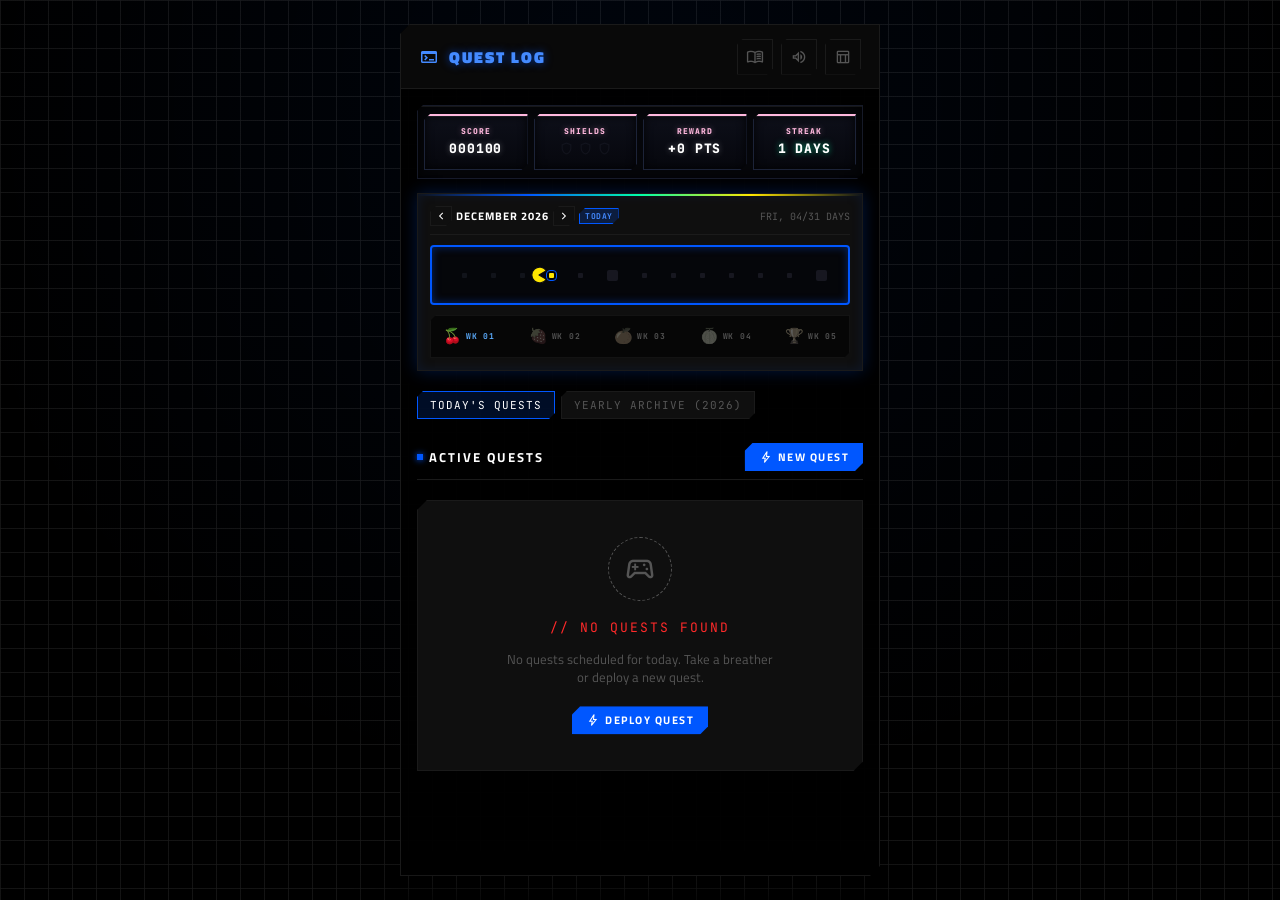
<file: index.html>
<!DOCTYPE html>
<html lang="en" class="dark">

<head>
  <meta charset="UTF-8">
  <meta name="viewport" content="width=device-width, initial-scale=1.0, maximum-scale=1.0, user-scalable=no">
  <title>Quest Log</title>
  <link rel="manifest" href="manifest.json">
  <meta name="theme-color" content="#00ffcc">
  <meta name="apple-mobile-web-app-capable" content="yes">
  <meta name="apple-mobile-web-app-status-bar-style" content="black-translucent">

  <!-- Preconnect & Fonts -->
  <link rel="preconnect" href="https://fonts.googleapis.com">
  <link rel="preconnect" href="https://fonts.gstatic.com" crossorigin>
  <link
    href="https://fonts.googleapis.com/css2?family=JetBrains+Mono:ital,wght@0,300;0,400;0,600;0,700;1,400&family=Titillium+Web:wght@300;400;600;700;900&display=swap"
    rel="stylesheet">
  <link href="https://fonts.googleapis.com/css2?family=Material+Symbols+Outlined:wght,FILL@100..700,0..1&display=swap"
    rel="stylesheet">

  <!-- Core Styles -->
  <link rel="stylesheet" href="styles.css">
</head>

<body>
  <!-- Main HUD Application Layout -->
  <div class="app-container">

    <!-- Center Mobile Cockpit Frame -->
    <main class="cockpit-frame" id="app-cockpit">

      <!-- Top HUD Header -->
      <header class="hud-header">
        <div class="hud-title-group">
          <span class="material-symbols-outlined"
            style="color: var(--color-primary-light); font-size: 20px;">terminal</span>
          <span class="hud-title">QUEST LOG</span>
        </div>
        <div class="hud-actions">
          <button class="hud-icon-btn" id="open-rules-btn" title="Tactical Rule Book & Scoring Manual"
            aria-label="Rule Book">
            <span class="material-symbols-outlined" style="font-size: 18px;">menu_book</span>
          </button>
          <button class="hud-icon-btn dev-toggle-btn" id="toggle-dev-sandbox-btn" title="Developer Testing Sandbox"
            aria-label="Dev Sandbox" style="display: none;">
            <span class="material-symbols-outlined" style="font-size: 18px;">bug_report</span>
          </button>
          <button class="hud-icon-btn" id="sound-toggle-btn" title="Toggle Sound FX" aria-label="Toggle Sound Effects">
            <span class="material-symbols-outlined" style="font-size: 18px;" id="sound-icon">volume_up</span>
          </button>
          <button class="hud-icon-btn" id="export-data-btn" title="Export Directives Data (.CSV)"
            aria-label="Export Data">
            <span class="material-symbols-outlined" style="font-size: 18px;">table_chart</span>
          </button>
        </div>
      </header>

      <!-- View 1: Home Dashboard (Pilot Status) -->
      <section class="view-panel active" id="view-dashboard">

        <!-- Streak Recovery Shield Suggestion Banner (Sleek, Compact Suggestion Pill) -->
        <div class="streak-shield-alert-banner" id="streak-shield-alert-banner" style="display: none;">
          <div class="shield-banner-left">
            <span class="shield-banner-title" id="shield-banner-title">STREAK IS AT RISK</span>
          </div>
          <div class="shield-banner-right">
            <button type="button" class="shield-recover-action-btn" id="use-shield-recover-btn">
              <span>USE SHIELD</span>
              <span class="material-symbols-outlined" style="font-size: 13px; font-variation-settings: 'FILL' 1;">shield</span>
            </button>
            <button type="button" class="shield-banner-close-btn" id="close-shield-alert-btn" aria-label="Dismiss suggestion">
              <span class="material-symbols-outlined">close</span>
            </button>
          </div>
        </div>

        <!-- Pac-Man Cyber Arcade HUD Section -->
        <div class="arcade-hud-container">

          <!-- Arcade Top Scoreboard (Score, Visual Shields, Reward, Streak) -->
          <div class="arcade-scoreboard">
            <div class="score-block score-metric-score">
              <span class="score-label">SCORE</span>
              <span class="score-val" id="arcade-score">000000</span>
            </div>
            <div class="score-block score-metric-shields" id="score-block-shields">
              <span class="score-label">SHIELDS</span>
              <div class="shields-slot-container" id="shields-slot-container"
                title="1UP Streak Shields - Protects consistency on missed days (Max 3)">
                <span class="shield-slot muted" id="shield-slot-1"><span
                    class="material-symbols-outlined">shield</span></span>
                <span class="shield-slot muted" id="shield-slot-2"><span
                    class="material-symbols-outlined">shield</span></span>
                <span class="shield-slot muted" id="shield-slot-3"><span
                    class="material-symbols-outlined">shield</span></span>
              </div>
            </div>
            <div class="score-block score-metric-reward">
              <span class="score-label">REWARD</span>
              <span class="score-val" id="arcade-consistency-bonus">+0 PTS</span>
            </div>
            <div class="score-block score-metric-streak">
              <span class="score-label">STREAK</span>
              <span class="score-val highlight" id="arcade-streak">0 DAYS</span>
            </div>
          </div>

          <!-- Pac-Man Monthly Maze Track Card -->
          <div class="pacman-maze-card">
            <!-- Maze Header with Month Navigation (< PREV, NEXT >, TODAY) -->
            <div class="maze-header">
              <div class="maze-nav-group">
                <button type="button" class="month-nav-btn" id="prev-month-btn" title="View Previous Month">
                  <span class="material-symbols-outlined">chevron_left</span>
                </button>
                <span class="maze-month-title" id="maze-month-name">CURRENT MONTH</span>
                <button type="button" class="month-nav-btn" id="next-month-btn" title="View Next Month">
                  <span class="material-symbols-outlined">chevron_right</span>
                </button>
                <button type="button" class="month-today-btn" id="today-month-btn"
                  title="Jump to Current Live Month">TODAY</button>
              </div>
              <div class="maze-stats" id="maze-stats-display">
                <span class="pellets-count" id="pellets-eaten-display">00/30 DAYS</span>
              </div>
            </div>

            <!-- Glowing Neon Maze Track -->
            <div class="maze-track-wrapper">
              <div class="maze-track-border">
                <div class="maze-track-inner" id="maze-track-inner">
                  <!-- Pac-Man Flat Arcade Sprite (No Glow) -->
                  <div class="pacman-chomper" id="pacman-chomper" style="left: 0%;">
                    <svg viewBox="0 0 32 32" class="pacman-svg">
                      <path d="M16 16 L29 8.5 A14 14 0 1 0 29 23.5 Z" fill="#FFE600" stroke="#090A10" stroke-width="2" stroke-linejoin="round"></path>
                    </svg>
                  </div>
                  <!-- Pellets Stream dynamically injected by app.js -->
                  <div class="maze-pellets-stream" id="maze-pellets-stream"></div>
                </div>
              </div>
            </div>

            <!-- Milestone Fruit Checkpoints Row (Dynamically populated by app.js) -->
            <div class="fruit-checkpoints-row" id="fruit-checkpoints-row">
              <!-- Dynamically rendered per month weeks by app.js -->
            </div>
          </div>

        </div>

        <!-- Filter Bar -->
        <div class="phase-filters" id="phase-filters-container">
          <button class="phase-tab active" data-filter="today" id="phase-tab-day">TODAY'S QUESTS</button>
          <button class="phase-tab" data-filter="all" id="phase-tab-all">YEARLY ARCHIVE</button>
        </div>

        <!-- Quests / Missions Section Header -->
        <div class="protocols-section-header">
          <h2 class="section-title" id="protocols-section-title">ACTIVE QUESTS</h2>
          <button class="init-protocol-btn" id="open-init-screen-btn">
            <span class="material-symbols-outlined" style="font-size: 14px;">bolt</span>
            NEW QUEST
          </button>
        </div>

        <!-- Dynamic Protocols Card Stream -->
        <div class="protocols-list" id="protocols-list-container">
          <!-- Dynamically populated by app.js -->
        </div>

      </section>

      <!-- View 2: New Quest (New Habit Creation) -->
      <section class="view-panel" id="view-init">

        <!-- Screen Header -->
        <div class="init-screen-header">
          <button class="back-btn" id="init-back-btn" title="Return to Pilot Dashboard">
            <span class="material-symbols-outlined" style="font-size: 20px;">arrow_back</span>
          </button>
          <h2 class="init-title">NEW QUEST</h2>
          <div style="width: 38px;"></div> <!-- Spacer -->
        </div>

        <!-- Form Container -->
        <form id="protocol-form" onsubmit="return false;" style="display: flex; flex-direction: column; gap: 20px;">

          <!-- Terminal Input: Quest Name -->
          <div class="form-group">
            <label class="form-label" for="habit-name-input">
              <span class="form-label-dot"></span>
              <span>QUEST NAME</span>
            </label>
            <div class="terminal-input-wrapper">
              <input type="text" id="habit-name-input" class="terminal-input" placeholder="E.G., HYDRATION_QUEST"
                autocomplete="off" maxlength="36" required>
            </div>
          </div>

          <!-- Category Selector -->
          <div class="form-group">
            <label class="form-label">
              <span class="form-label-dot"></span>
              <span>CATEGORY</span>
            </label>
            <div class="param-matrix-grid" id="param-matrix">
              <div class="param-card" data-category="fitness" data-icon="fitness_center">
                <span class="material-symbols-outlined">fitness_center</span>
                <span class="param-card-label">FITNESS</span>
              </div>
              <div class="param-card" data-category="cardio" data-icon="monitor_heart">
                <span class="material-symbols-outlined">monitor_heart</span>
                <span class="param-card-label">CARDIO</span>
              </div>
              <div class="param-card" data-category="hydration" data-icon="water_drop">
                <span class="material-symbols-outlined">water_drop</span>
                <span class="param-card-label">HYDRATION</span>
              </div>
              <div class="param-card" data-category="deepfocus" data-icon="center_focus_strong">
                <span class="material-symbols-outlined">center_focus_strong</span>
                <span class="param-card-label">DEEP_FOCUS</span>
              </div>
            </div>
          </div>

          <!-- Metric Tracking (Optional) -->
          <div class="form-group" id="form-metric-group">
            <label class="form-label">
              <span class="form-label-dot optional-dot"></span>
              <span>TRACK METRIC <span class="opt-pill">OPTIONAL</span></span>
            </label>
            <div class="dates-grid">
              <div class="date-field-group">
                <div class="terminal-input-wrapper">
                  <input type="text" id="metric-name-input" class="terminal-input" placeholder="NAME (E.G. VOLUME)">
                </div>
              </div>
              <div class="date-field-group">
                <div class="terminal-input-wrapper">
                  <input type="text" id="metric-unit-input" class="terminal-input" placeholder="UNIT (E.G. KG, MINS, COUNT)">
                </div>
              </div>
            </div>
          </div>

          <!-- Timeline: Start and End Dates -->
          <div class="form-group" id="form-timeline-group">
            <div class="dates-grid">
              <div class="date-field-group">
                <label class="form-label" for="start-date-input">
                  <span class="form-label-dot"></span>
                  <span>START_DATE</span>
                </label>
                <div class="terminal-input-wrapper">
                  <input type="date" id="start-date-input" class="terminal-input date-input" required>
                </div>
              </div>
              <div class="date-field-group">
                <label class="form-label" for="end-date-input">
                  <span class="form-label-dot optional-dot"></span>
                  <span>END_DATE <span class="opt-pill">OPTIONAL</span></span>
                </label>
                <div class="terminal-input-wrapper">
                  <input type="date" id="end-date-input" class="terminal-input date-input">
                </div>
              </div>
            </div>
          </div>

          <!-- Frequency Slider & Days of Week -->
          <div class="form-group slider-container" id="form-frequency-group">
            <div class="slider-readout">
              <label class="form-label">
                <span class="form-label-dot"></span>
                <span>FREQUENCY</span>
              </label>
              <span class="slider-display-val" id="freq-val-display">01 DAY/WEEK</span>
            </div>

            <div class="tactical-range-wrapper">
              <div class="segmented-ticks">
                <span class="tick"></span>
                <span class="tick"></span>
                <span class="tick"></span>
                <span class="tick"></span>
                <span class="tick"></span>
                <span class="tick"></span>
                <span class="tick"></span>
              </div>
              <input type="range" class="tactical-range" id="freq-slider-input" min="1" max="7" value="1">
            </div>
            <div
              style="display: flex; justify-content: space-between; font-family: var(--font-mono); font-size: 10px; color: var(--color-muted); margin-bottom: 4px;">
              <span>01 [MIN]</span>
              <span>07 [MAX]</span>
            </div>

            <!-- Error alert placed just below frequency -->
            <div class="schedule-validation-alert" id="freq-validation-alert" style="display: none;"></div>

            <!-- Days of Week Selector -->
            <div class="slider-readout" style="margin-top: 10px;">
              <label class="form-label">
                <span class="form-label-dot"></span>
                <span>SCHEDULED DAYS OF WEEK</span>
              </label>
              <span class="days-count-display" id="days-count-display">0 / 1 SELECTED</span>
            </div>
            <div class="days-of-week-grid" id="days-of-week-container">
              <button type="button" class="day-chip" data-day="0" data-day-name="SUN">SUN</button>
              <button type="button" class="day-chip" data-day="1" data-day-name="MON">MON</button>
              <button type="button" class="day-chip" data-day="2" data-day-name="TUE">TUE</button>
              <button type="button" class="day-chip" data-day="3" data-day-name="WED">WED</button>
              <button type="button" class="day-chip" data-day="4" data-day-name="THU">THU</button>
              <button type="button" class="day-chip" data-day="5" data-day-name="FRI">FRI</button>
              <button type="button" class="day-chip" data-day="6" data-day-name="SAT">SAT</button>
            </div>

            <!-- Error alert placed below scheduled days -->
            <div class="schedule-validation-alert" id="schedule-validation-alert" style="display: none;"></div>
          </div>

          <!-- Notes / Briefing (Optional) -->
          <div class="form-group">
            <label class="form-label" for="habit-notes-input">
              <span class="form-label-dot optional-dot"></span>
              <span>NOTES <span class="opt-pill">OPTIONAL</span></span>
            </label>
            <div class="terminal-input-wrapper">
              <textarea id="habit-notes-input" class="terminal-input terminal-textarea"
                placeholder="ADDITIONAL QUEST OBJECTIVES, REWARD INTENT, OR CONTEXT..." rows="3" maxlength="200"></textarea>
            </div>
          </div>

          <!-- Submit Button -->
          <div class="submit-btn-wrapper">
            <button type="submit" class="submit-protocol-btn" id="submit-protocol-btn">
              <span class="material-symbols-outlined" style="font-size: 18px;" id="submit-btn-icon">bolt</span>
              <span id="submit-btn-text">DEPLOY_QUEST</span>
            </button>
          </div>

        </form>

      </section>

    </main>

  </div>

  <!-- ==========================================================
       TACTICAL RULE BOOK MODAL
       ========================================================== -->
  <div class="modal-backdrop" id="rules-modal-backdrop">
    <div class="rules-modal-card" id="rules-modal-card">
      <div class="rules-modal-header">
        <div class="rules-title-group">
          <span class="material-symbols-outlined" style="color: var(--color-primary-light);">menu_book</span>
          <span class="rules-modal-title">TACTICAL SCORING MANUAL & RULE BOOK</span>
        </div>
        <button class="rules-close-btn" id="close-rules-btn" aria-label="Close Rules">
          <span class="material-symbols-outlined">close</span>
        </button>
      </div>

      <div class="rules-modal-body">
        <!-- Section 1: Daily Scoring -->
        <div class="rule-section">
          <div class="rule-section-title">
            <span class="rule-badge">01</span>
            <span>DAILY SCORING (MAX 100 PTS)</span>
          </div>
          <p class="rule-desc">
            Points are awarded daily based on the percentage of scheduled protocols completed:
          </p>
          <div class="rule-formula-box">
            <code>Daily Score = (Completed Directives / Scheduled Directives) × 100 PTS</code>
          </div>
          <p class="rule-note">
            ⚠️ <strong>Daily Finalizer:</strong> Scores are calculated and permanently locked at <strong>11:59
              PM</strong> every night. No retroactive score changes are permitted after finalization.
          </p>
        </div>

        <!-- Section 2: 1UP Shields -->
        <div class="rule-section">
          <div class="rule-section-title">
            <span class="rule-badge">02</span>
            <span>1UP STREAK SHIELDS (MAX 3)</span>
          </div>
          <p class="rule-desc">
            Complete <strong>2 consecutive perfect weeks</strong> (14 straight days with a 100 Daily Score) to earn
            <strong>1 Shield 🛡️</strong>.
          </p>
          <ul class="rule-list">
            <li><strong>Max Inventory:</strong> You can hold up to <strong>3 visual shields (🛡️ 🛡️ 🛡️)</strong>.</li>
            <li><strong>No Idle Glow:</strong> Active earned shields in inventory have <strong>no glow</strong> in normal conditions.</li>
            <li><strong>Actionable Static Warning Glow:</strong> On Day N+1, if Day N had a partial completion or no-show, the available shield displays a <strong>static neon glow</strong> (no dynamic breathing/pulse in any case).</li>
            <li><strong>Day N+1 Muted Inventory State:</strong> When a shield is deployed on Day N+1, it remains visible in the inventory slot but <strong>muted with color</strong>.</li>
            <li><strong>Day N+2 Removal:</strong> On Day N+2, the consumed shield is permanently removed from the inventory.</li>
            <li><strong>1-Day Miss Rule:</strong> A shield can <strong>only be applied if you missed exactly 1 day</strong>.</li>
            <li><strong>Weekly Limit:</strong> Maximum <strong>1 shield can be used per calendar week</strong>.</li>
            <li><strong>Shield Generation Exclusion:</strong> Any week where a shield is used is <strong>not counted</strong> toward generating new shields.</li>
            <li><strong>2-Day Missed Break:</strong> If 2 consecutive days are missed, shields cannot be used to restore the streak; your streak breaks and consistency multiplier resets to 0.</li>
          </ul>
        </div>

        <!-- Section 3: Weekly Consistency Bonus (x) -->
        <div class="rule-section">
          <div class="rule-section-title">
            <span class="rule-badge">03</span>
            <span>WEEKLY CONSISTENCY BONUS (x)</span>
          </div>
          <p class="rule-desc">
            Maintain unbreaking 100% daily consistency across calendar weeks to earn compounding bonus points:
          </p>
          <div class="rule-tier-grid">
            <div class="rule-tier-card">
              <span class="tier-wk">WEEK 1 PERFECT</span>
              <span class="tier-pts">+10 PTS (x = 10)</span>
            </div>
            <div class="rule-tier-card">
              <span class="tier-wk">WEEK 2 PERFECT</span>
              <span class="tier-pts">+15 PTS (x = 15)</span>
            </div>
            <div class="rule-tier-card">
              <span class="tier-wk">WEEK 3 PERFECT</span>
              <span class="tier-pts">+20 PTS (x = 20)</span>
            </div>
            <div class="rule-tier-card">
              <span class="tier-wk">WEEK N PERFECT</span>
              <span class="tier-pts">+(Previous + 5) PTS</span>
            </div>
          </div>
          <p class="rule-note">
            🛡️ <strong>Shield Usage:</strong> When a shield is used on a missed day, consistency is preserved
            (<strong>x value does not become 0</strong>), but no bonus is added for that shielded week. If 2 consecutive
            days are missed or consistency breaks without a shield, <strong>x resets to 0</strong>.
          </p>
        </div>

        <!-- Section 4: Dot Saturation Hierarchy -->
        <div class="rule-section">
          <div class="rule-section-title">
            <span class="rule-badge">04</span>
            <span>DOT SATURATION TELEMETRY</span>
          </div>
          <div class="rule-dot-legend">
            <div class="legend-row">
              <div class="maze-pellet small-dot dot-muted" style="display: inline-block;"></div>
              <span><strong>Muted (Low Contrast):</strong> Future dates & days with 0 completed tasks.</span>
            </div>
            <div class="legend-row">
              <div class="maze-pellet small-dot dot-partial" style="display: inline-block;"></div>
              <span><strong>Partial Saturation:</strong> Partially completed days (amber).</span>
            </div>
            <div class="legend-row">
              <div class="maze-pellet small-dot dot-complete" style="display: inline-block;"></div>
              <span><strong>Full Saturation:</strong> 100% completed tasks (golden yellow).</span>
            </div>
            <div class="legend-row">
              <div class="maze-pellet big-dot dot-partial" style="display: inline-block;"></div>
              <span><strong>Big Sunday Dot (Partial):</strong> Sunday milestone with partial completion (vibrant orange).</span>
            </div>
            <div class="legend-row">
              <div class="maze-pellet big-dot dot-complete" style="display: inline-block;"></div>
              <span><strong>Big Sunday Dot (Complete):</strong> Sunday milestone with 100% completion (golden yellow).</span>
            </div>
          </div>
        </div>
      </div>
    </div>
  </div>

  <!-- ==========================================================
       EXPORT MONTH SELECTOR MODAL
       ========================================================== -->
  <div class="modal-backdrop" id="export-modal-backdrop" style="display: none;">
    <div class="rules-modal-card export-modal-card" id="export-modal-card">
      <div class="rules-modal-header">
        <div class="rules-title-group">
          <span class="material-symbols-outlined" style="color: var(--color-primary-light);">table_chart</span>
          <span class="rules-modal-title">EXPORT DATA (.CSV)</span>
        </div>
        <button class="rules-close-btn" id="close-export-modal-btn" aria-label="Close Export Modal">
          <span class="material-symbols-outlined">close</span>
        </button>
      </div>

      <div class="export-modal-body">
        <p class="export-modal-desc">
          Select the calendar months you would like to include in your CSV export:
        </p>

        <div class="export-quick-actions">
          <button type="button" class="export-quick-btn" id="export-select-all-btn">SELECT ALL</button>
          <button type="button" class="export-quick-btn" id="export-select-current-btn">CURRENT MONTH</button>
          <button type="button" class="export-quick-btn" id="export-deselect-all-btn">DESELECT ALL</button>
        </div>

        <div class="export-months-list" id="export-months-list">
          <!-- Dynamically populated month checkboxes by app.js -->
        </div>

        <div class="export-actions-row">
          <button type="button" class="export-cancel-btn" id="export-cancel-btn">CANCEL</button>
          <button type="button" class="export-download-btn" id="export-confirm-download-btn">
            <span class="material-symbols-outlined" style="font-size: 16px;">download</span>
            <span>GENERATE CSV</span>
          </button>
        </div>
      </div>
    </div>
  </div>

  <!-- ==========================================================
       SHIELD RECOVERY CONFIRMATION MODAL (Popup like Rule Book)
       ========================================================== -->
  <div class="modal-backdrop" id="shield-confirm-modal-backdrop">
    <div class="rules-modal-card shield-confirm-modal-card" id="shield-confirm-modal-card">
      <div class="rules-modal-header">
        <div class="rules-title-group">
          <span class="material-symbols-outlined" style="color: #FF9500;">shield_with_heart</span>
          <span class="rules-modal-title">TACTICAL STREAK RECOVERY</span>
        </div>
        <button class="rules-close-btn" id="close-shield-confirm-btn" aria-label="Cancel Shield">
          <span class="material-symbols-outlined">close</span>
        </button>
      </div>
      <div class="shield-confirm-body">
        <span class="material-symbols-outlined shield-confirm-icon">shield</span>
        <span class="shield-confirm-title" id="shield-confirm-title">APPLY 1UP SHIELD?</span>
        <p class="shield-confirm-desc" id="shield-confirm-desc">
          This will consume 1 Shield from your inventory to protect your streak and consistency multiplier from breaking.
        </p>
        <span class="shield-confirm-date" id="shield-confirm-date-display">TARGET DATE: ---</span>
        <div class="shield-confirm-actions">
          <button type="button" class="shield-cancel-btn" id="shield-cancel-btn">CANCEL</button>
          <button type="button" class="shield-apply-btn" id="shield-apply-btn">
            <span class="material-symbols-outlined" style="font-size: 14px;">shield</span>
            <span>APPLY SHIELD</span>
          </button>
          <button type="button" class="shield-remove-btn" id="shield-remove-btn" style="display: none;">
            <span class="material-symbols-outlined" style="font-size: 14px;">restart_alt</span>
            <span>DESELECT SHIELD (+1 REFUND)</span>
          </button>
        </div>
      </div>
    </div>
  </div>

  <!-- ==========================================================
       YEARLY ARCHIVE QUEST DETAILS MODAL (READ-ONLY POPUP)
       ========================================================== -->
  <div class="modal-backdrop" id="quest-details-modal-backdrop" style="display: none;">
    <div class="rules-modal-card quest-details-modal-card" id="quest-details-modal-card">
      <div class="rules-modal-header">
        <div class="rules-title-group">
          <span class="material-symbols-outlined" id="modal-quest-icon" style="color: var(--color-primary);">info</span>
          <span class="rules-modal-title" id="modal-quest-header-title">QUEST SPECIFICATION</span>
        </div>
        <button class="rules-close-btn" id="close-quest-details-btn" aria-label="Close Quest Details">
          <span class="material-symbols-outlined">close</span>
        </button>
      </div>

      <div class="quest-details-body">
        <div class="quest-details-hero">
          <div class="quest-details-icon-large" id="modal-quest-icon-box">
            <span class="material-symbols-outlined" id="modal-quest-hero-icon" style="font-size: 32px;">sports_esports</span>
          </div>
          <div class="quest-details-title-stack">
            <h3 class="quest-details-name" id="modal-quest-name">PROTOCOL_NAME</h3>
            <div class="quest-details-pill-row">
              <span class="quest-spec-pill category-pill" id="modal-quest-category">CATEGORY</span>
              <span class="quest-spec-pill freq-pill" id="modal-quest-frequency">5D/WK</span>
            </div>
          </div>
        </div>

        <div class="quest-spec-grid">
          <div class="quest-spec-item">
            <span class="spec-label">SCHEDULED DAYS</span>
            <span class="spec-val" id="modal-quest-days">MON, TUE, WED, THU, FRI</span>
          </div>
          <div class="quest-spec-item">
            <span class="spec-label">TIMELINE (START / END)</span>
            <span class="spec-val" id="modal-quest-timeline">FROM 2026-09-04</span>
          </div>
        </div>

        <div class="quest-spec-grid" id="modal-quest-metric-grid" style="display: none; margin-top: 12px;">
          <div class="quest-spec-item" style="grid-column: span 2;">
            <span class="spec-label" id="modal-quest-metric-label">METRIC TRACKING</span>
            <div style="display: flex; gap: 10px; margin-top: 6px;">
              <div style="background: rgba(255, 230, 0, 0.1); padding: 5px 8px; border: 1px solid var(--color-primary); border-radius: 4px; color: var(--color-primary); font-family: var(--font-mono); font-size: 12px;">
                TOTAL ALL TIME: <span id="modal-quest-metric-total" style="font-weight: bold;">0</span> <span class="modal-quest-metric-unit"></span>
              </div>
              <div style="background: rgba(0, 255, 204, 0.1); padding: 5px 8px; border: 1px solid var(--color-secondary); border-radius: 4px; color: var(--color-secondary); font-family: var(--font-mono); font-size: 12px;">
                THIS YEAR: <span id="modal-quest-metric-year" style="font-weight: bold;">0</span> <span class="modal-quest-metric-unit"></span>
              </div>
            </div>
          </div>
        </div>

        <div class="quest-spec-notes-box">
          <span class="spec-label">NOTES</span>
          <p class="spec-notes-content" id="modal-quest-notes">NO DIRECTIVE BRIEFING FILED</p>
        </div>

        <div class="quest-details-actions">
          <button type="button" class="quest-details-close-btn" id="modal-quest-close-action-btn">
            <span class="material-symbols-outlined" style="font-size: 15px;">close</span>
            <span>CLOSE SPECIFICATION</span>
          </button>
        </div>
      </div>
    </div>
  </div>

  <!-- ==========================================================
       METRIC INPUT MODAL
       ========================================================== -->
  <div class="modal-backdrop" id="metric-input-modal-backdrop" style="display: none; z-index: 9999;">
    <div class="rules-modal-card" style="max-width: 350px;">
      <div class="rules-modal-header">
        <div class="rules-title-group">
          <span class="material-symbols-outlined" style="color: var(--color-primary);">analytics</span>
          <span class="rules-modal-title">LOG METRIC</span>
        </div>
        <button class="rules-close-btn" id="close-metric-modal-btn" aria-label="Close">
          <span class="material-symbols-outlined">close</span>
        </button>
      </div>
      <div class="rules-modal-body" style="display: flex; flex-direction: column; gap: 15px;">
        <p style="color: var(--color-text-dim); font-size: 12px; font-family: var(--font-mono); text-align: center;" id="metric-modal-desc">ENTER VALUE</p>
        <div class="terminal-input-wrapper">
          <input type="number" id="metric-modal-input" class="terminal-input" placeholder="0" style="font-size: 24px; text-align: center; height: 60px; font-weight: bold;">
        </div>
        <button class="export-download-btn" id="metric-modal-submit-btn" style="width: 100%; margin-top: 5px; justify-content: center;">
          <span class="material-symbols-outlined" style="font-size: 16px;">check_circle</span>
          <span>SAVE METRIC</span>
        </button>
      </div>
    </div>
  </div>

  <!-- ==========================================================
       DEVELOPER TESTING SANDBOX PANEL (SIMULATOR)
       ========================================================== -->
  <div class="dev-sandbox-panel" id="dev-sandbox-panel">
    <div class="dev-sandbox-header">
      <div class="dev-title-group">
        <span class="material-symbols-outlined" style="color: #FFE600; font-size: 16px;">bug_report</span>
        <span class="dev-sandbox-title">DEV_TESTING_SANDBOX - SIMULATION_ENV</span>
      </div>
      <button class="dev-close-btn" id="close-dev-sandbox-btn" aria-label="Close Dev Sandbox">
        <span class="material-symbols-outlined" style="font-size: 16px;">close</span>
      </button>
    </div>

        <div class="dev-sandbox-body">
      <!-- Time Machine Controls -->
      <div class="dev-control-group">
        <label class="dev-label">TIME MACHINE (MOCK VIRTUAL DATE):</label>
        <div class="dev-date-row">
          <input type="date" id="dev-mock-date-input" class="dev-date-input">
          <button type="button" class="dev-action-btn" id="dev-prev-day-btn" title="Jump 1 Day Back">-1D</button>
          <button type="button" class="dev-action-btn" id="dev-next-day-btn" title="Jump 1 Day Forward">+1D</button>
          <span class="dev-day-pill" id="dev-day-pill">THU</span>
          <button type="button" class="dev-action-btn highlight" id="dev-reset-date-btn"
            title="Restore Live Device Time">LIVE NOW</button>
        </div>
      </div>

      <!-- Quick Fast-Simulation Actions -->
      <div class="dev-control-group">
        <label class="dev-label">FAST SCORING & STREAK SIMULATORS:</label>
        <div class="dev-sim-grid">
          <!-- a. Fully Completed Day -->
          <button type="button" class="dev-sim-btn" id="dev-sim-full-day-btn"
            title="Automatically mark all protocols available for this day to complete">
            <span class="material-symbols-outlined">check_circle</span>
            <span>FULLY COMPLETED DAY</span>
          </button>
          <!-- b. Partially Completed Day -->
          <button type="button" class="dev-sim-btn" id="dev-sim-partial-day-btn"
            title="Automatically mark random protocols for this day (leaving at least one incomplete)">
            <span class="material-symbols-outlined">incomplete_circle</span>
            <span>PARTIALLY COMPLETED DAY</span>
          </button>
          <!-- c. Fully Completed Week -->
          <button type="button" class="dev-sim-btn" id="dev-sim-full-week-btn"
            title="Automatically mark all protocols available for this whole week to complete">
            <span class="material-symbols-outlined">bolt</span>
            <span>FULLY COMPLETED WEEK</span>
          </button>
          <!-- d. Partially Completed Week -->
          <button type="button" class="dev-sim-btn" id="dev-sim-partial-week-btn"
            title="Automatically mark random protocols across the week with mix of full/partial days">
            <span class="material-symbols-outlined">pie_chart</span>
            <span>PARTIALLY COMPLETED WEEK</span>
          </button>
          <!-- Shield & Streak Simulation Helpers -->
          <button type="button" class="dev-sim-btn" id="dev-sim-missed-yesterday-btn"
            title="Simulates missing yesterday to test interactive recovery prompt and shield application">
            <span class="material-symbols-outlined">shield_with_heart</span>
            <span>SIM MISSED YESTERDAY (ALERT)</span>
          </button>
          <button type="button" class="dev-sim-btn" id="dev-trigger-midnight-btn"
            title="Triggers the 11:59 PM score finalizer">
            <span class="material-symbols-outlined">nightlight</span>
            <span>LOCK IN 11:59 PM SCORE</span>
          </button>
          <button type="button" class="dev-sim-btn danger" id="dev-clear-history-btn"
            title="Clear all simulated history">
            <span class="material-symbols-outlined">delete_sweep</span>
            <span>PURGE HISTORY</span>
          </button>
        </div>
      </div>
    </div>
  </div>



  <!-- Application Logic -->
  <script src="audio.js"></script>
  <script src="app.js"></script>

  <!-- PWA Service Worker Registration -->
  <script>
    if ('serviceWorker' in navigator) {
      window.addEventListener('load', () => {
        navigator.serviceWorker.register('./sw.js')
          .then(registration => console.log('SW Registered'))
          .catch(err => console.error('SW Registration failed', err));
      });
    }
  </script>
</body>

</html>
</file>
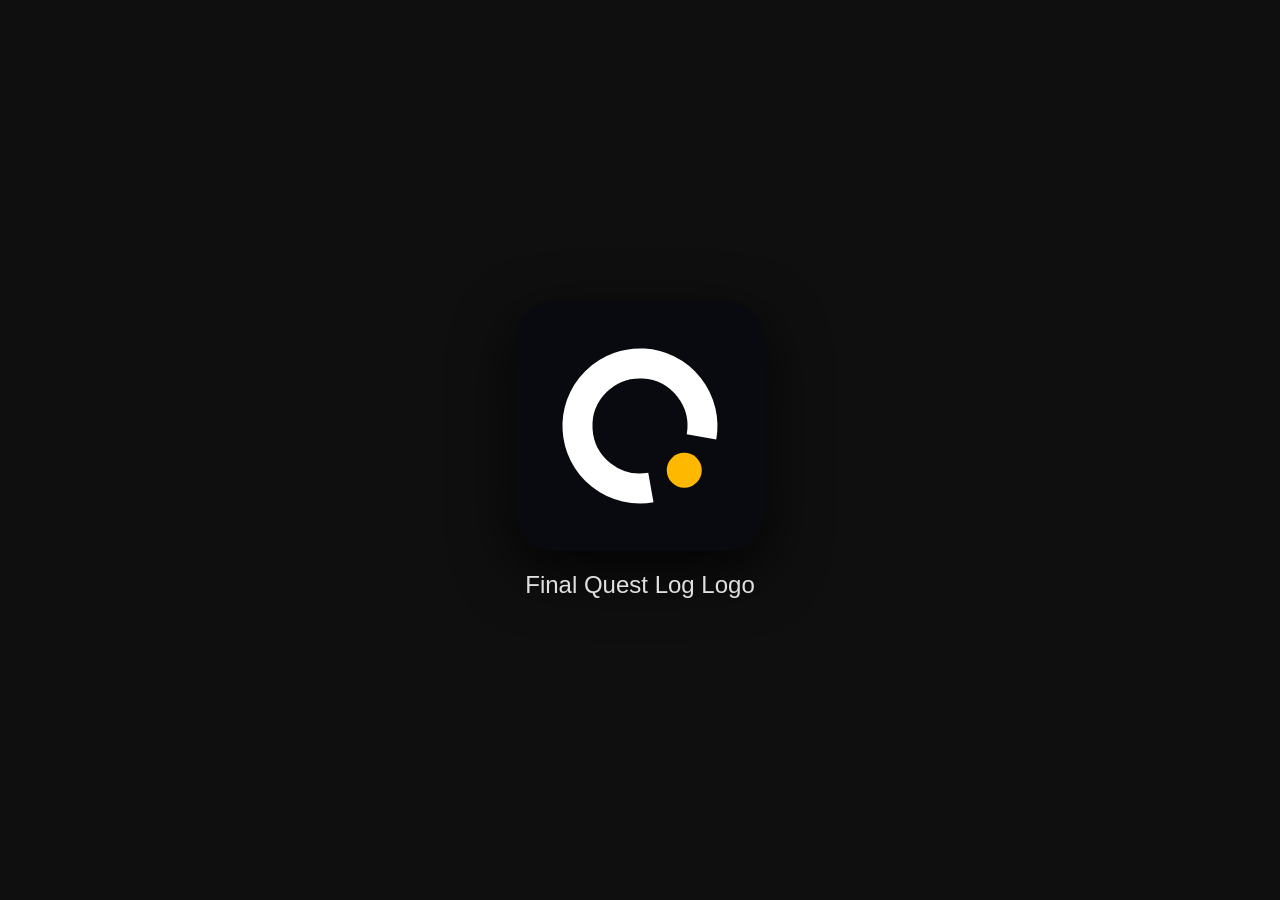
<file: logo_preview.html>
<!DOCTYPE html>
<html lang="en">
<head>
  <meta charset="UTF-8">
  <meta name="viewport" content="width=device-width, initial-scale=1.0">
  <title>Logo Preview</title>
  <style>
    body {
      background-color: #0F0F0F;
      color: #E0E0E0;
      font-family: sans-serif;
      display: flex;
      justify-content: center;
      align-items: center;
      height: 100vh;
      margin: 0;
    }
    .logo-container {
      display: flex;
      flex-direction: column;
      align-items: center;
      gap: 20px;
    }
    svg {
      width: 250px;
      height: 250px;
      border-radius: 40px;
      box-shadow: 0 20px 60px rgba(0,0,0,0.8);
    }
    h3 { margin: 0; font-size: 24px; font-weight: 500; }
  </style>
</head>
<body>

  <div class="logo-container">
    <svg xmlns="http://www.w3.org/2000/svg" viewBox="0 0 100 100">
      <rect width="100" height="100" fill="#090a0f"/>
      <path d="M 54.35 74.6 A 25 25 0 1 1 74.6 54.35" fill="none" stroke="#ffffff" stroke-width="12" stroke-linecap="butt"/>
      <circle cx="67.7" cy="67.7" r="7" fill="#ffb800"/>
    </svg>
    <h3>Final Quest Log Logo</h3>
  </div>

</body>
</html>
</file>
<file: styles.css>
/* Kurogane Tactical Assistant - Core Stylesheet */
@import url('https://fonts.googleapis.com/css2?family=JetBrains+Mono:ital,wght@0,300;0,400;0,600;0,700;1,400&family=Titillium+Web:wght@300;400;600;700;900&display=swap');

:root {
  --color-primary: #0057FF;
  --color-primary-rgb: 0, 87, 255;
  --color-primary-light: #448aff;
  --color-background: #000000;
  --color-surface: #0F0F0F;
  --color-surface-hover: #161616;
  --color-border: #1A1A1A;
  --color-border-active: rgba(0, 87, 255, 0.4);
  --color-text: #E0E0E0;
  --color-muted: #555555;
  --color-accent: #FF2A2A;
  --color-accent-rgb: 255, 42, 42;
  --color-success: #00FFAA;
  --color-success-rgb: 0, 255, 170;

  --font-mono: 'JetBrains Mono', monospace;
  --font-display: 'Titillium Web', 'JetBrains Mono', sans-serif;

  --clip-corner: polygon(10px 0, 100% 0, 100% calc(100% - 10px), calc(100% - 10px) 100%, 0 100%, 0 10px);
  --clip-corner-sm: polygon(6px 0, 100% 0, 100% calc(100% - 6px), calc(100% - 6px) 100%, 0 100%, 0 6px);
  --clip-corner-btn: polygon(8px 0, 100% 0, 100% calc(100% - 8px), calc(100% - 8px) 100%, 0 100%, 0 8px);
  --clip-corner-top: polygon(14px 0, calc(100% - 14px) 0, 100% 14px, 100% 100%, 0 100%, 0 14px);

  --glow-blue: 0 0 14px rgba(0, 87, 255, 0.55);
  --glow-blue-lg: 0 0 24px rgba(0, 87, 255, 0.7);
  --glow-success: 0 0 14px rgba(0, 255, 170, 0.6);
  --glow-red: 0 0 14px rgba(255, 42, 42, 0.6);
}

* {
  box-sizing: border-box;
  margin: 0;
  padding: 0;
  -webkit-font-smoothing: antialiased;
}

body {
  background-color: var(--color-background);
  color: var(--color-text);
  font-family: var(--font-display);
  min-height: 100vh;
  min-height: 100dvh;
  width: 100%;
  overflow-x: hidden;
  background-image:
    linear-gradient(to right, rgba(26, 26, 26, 0.75) 1px, transparent 1px),
    linear-gradient(to bottom, rgba(26, 26, 26, 0.75) 1px, transparent 1px);
  background-size: 24px 24px;
  position: relative;
}

/* App Container Layout */
.app-container {
  width: 100%;
  min-height: 100vh;
  min-height: 100dvh;
  display: flex;
  justify-content: center;
  align-items: flex-start;
  padding: 0;
  background: radial-gradient(circle at 50% 12%, rgba(0, 87, 255, 0.05) 0%, transparent 70%);
}

.cockpit-frame {
  width: 100%;
  max-width: 480px;
  min-height: 100vh;
  min-height: 100dvh;
  background-color: rgba(0, 0, 0, 0.95);
  border-left: 1px solid var(--color-border);
  border-right: 1px solid var(--color-border);
  position: relative;
  display: flex;
  flex-direction: column;
  box-shadow: inset 0 1px 0 rgba(255, 255, 255, 0.08), 0 0 50px rgba(0, 0, 0, 0.95);
  padding-bottom: env(safe-area-inset-bottom, 0px);
}

@media (min-width: 768px) {
  .app-container {
    padding: 24px 16px;
  }

  .cockpit-frame {
    min-height: calc(100vh - 48px);
    min-height: calc(100dvh - 48px);
    border: 1px solid var(--color-border);
    clip-path: var(--clip-corner);
  }
}

/* Chamfer polygon utilities */
.clip-card {
  clip-path: var(--clip-corner);
}

.clip-card-sm {
  clip-path: var(--clip-corner-sm);
}

.clip-btn {
  clip-path: var(--clip-corner-btn);
  position: relative;
  overflow: hidden;
}

.clip-btn::before {
  content: '';
  position: absolute;
  top: 0;
  left: -100%;
  width: 100%;
  height: 100%;
  background: linear-gradient(90deg, transparent, rgba(255, 255, 255, 0.15), transparent);
  transition: left 0.4s ease;
}

.clip-btn:hover::before {
  left: 100%;
}

/* Glow Utilities */
.glow-primary {
  box-shadow: var(--glow-blue);
}

.glow-text-primary {
  text-shadow: 0 0 10px rgba(0, 87, 255, 0.9);
}

.glow-success {
  box-shadow: var(--glow-success);
}

.glow-text-success {
  text-shadow: 0 0 10px rgba(0, 255, 170, 0.9);
}

.glow-red {
  box-shadow: var(--glow-red);
}

/* Header HUD */
.hud-header {
  height: 64px;
  padding: 0 18px;
  display: flex;
  align-items: center;
  justify-content: space-between;
  border-bottom: 1px solid var(--color-border);
  background: rgba(10, 10, 10, 0.95);
  backdrop-filter: blur(8px);
  position: sticky;
  top: 0;
  z-index: 50;
}

.hud-title-group {
  display: flex;
  align-items: center;
  gap: 10px;
}

.hud-title {
  font-family: var(--font-display);
  font-size: 16px;
  font-weight: 900;
  letter-spacing: 2px;
  color: var(--color-primary-light);
  text-shadow: 0 0 8px rgba(0, 87, 255, 0.6);
  text-transform: uppercase;
}

.hud-actions {
  display: flex;
  align-items: center;
  gap: 8px;
}

.hud-icon-btn {
  background: transparent;
  border: 1px solid var(--color-border);
  color: var(--color-muted);
  width: 36px;
  height: 36px;
  display: flex;
  align-items: center;
  justify-content: center;
  cursor: pointer;
  clip-path: var(--clip-corner-sm);
  transition: all 0.2s ease;
}

.hud-icon-btn:hover {
  border-color: var(--color-primary);
  color: var(--color-primary-light);
  box-shadow: 0 0 10px rgba(0, 87, 255, 0.3);
}

.hud-icon-btn.active {
  color: var(--color-primary-light);
  border-color: var(--color-primary);
  background: rgba(0, 87, 255, 0.1);
}

/* View Container & Transition */
.view-panel {
  display: none;
  flex-direction: column;
  flex: 1;
  overflow-y: auto;
  padding: 16px;
  gap: 20px;
  opacity: 0;
  transform: translateY(6px);
  transition: opacity 0.25s ease, transform 0.25s ease;
}

.view-panel.active {
  display: flex;
  opacity: 1;
  transform: translateY(0);
}

/* ==========================================================
   PAC-MAN CYBER-ARCADE HUD STYLES
   ========================================================== */

.arcade-hud-container {
  display: flex;
  flex-direction: column;
  gap: 14px;
}

/* Arcade Scoreboard - 4-Column Aligned Retro Gaming HUD */
.arcade-scoreboard {
  display: grid;
  grid-template-columns: repeat(4, 1fr);
  gap: 6px;
  background: #05060A;
  border: 1px solid #161a28;
  padding: 8px 6px;
  clip-path: var(--clip-corner-sm);
  box-shadow: inset 0 1px 0 rgba(255, 255, 255, 0.08), inset 0 0 14px rgba(0, 0, 0, 0.95), 0 2px 10px rgba(0, 0, 0, 0.7);
}

.score-block {
  display: flex;
  flex-direction: column;
  align-items: center;
  justify-content: center;
  background: linear-gradient(180deg, #0d0f19 0%, #06070d 100%);
  border: 1px solid #1c2338;
  border-top: 2px solid var(--color-primary);
  padding: 6px 2px;
  clip-path: var(--clip-corner-sm);
  text-align: center;
  min-height: 56px;
  box-sizing: border-box;
  position: relative;
  overflow: hidden;
  box-shadow: inset 0 1px 0 rgba(255, 255, 255, 0.07), inset 0 0 8px rgba(0, 0, 0, 0.8);
  transition: transform 0.2s cubic-bezier(0.16, 1, 0.3, 1), border-color 0.2s ease;
}

.hud-icon-btn.dev-toggle-btn {
  color: var(--color-muted);
}

.hud-icon-btn.dev-toggle-btn.active {
  color: #FFE600;
  border-color: #FFE600;
  background: rgba(255, 230, 0, 0.12);
  box-shadow: 0 0 10px rgba(255, 230, 0, 0.4);
}

.score-block.score-metric-score,
.score-block.score-metric-shields,
.score-block.score-metric-reward,
.score-block.score-metric-streak {
  border-top-color: #FFB8DE;
}

.score-block.score-metric-shields {
  cursor: pointer;
}

.score-label {
  font-family: var(--font-mono);
  font-size: 8px;
  font-weight: 800;
  letter-spacing: 1px;
  text-transform: uppercase;
  margin-bottom: 3px;
  line-height: 1;
  color: #FFB8DE;
  text-shadow: 0 0 6px rgba(255, 184, 222, 0.4);
}

.score-metric-score .score-label,
.score-metric-shields .score-label,
.score-metric-reward .score-label,
.score-metric-streak .score-label {
  color: #FFB8DE;
  text-shadow: 0 0 6px rgba(255, 184, 222, 0.4);
}

.score-val {
  font-family: var(--font-mono);
  font-size: 13px;
  font-weight: 800;
  color: #FFFFFF !important;
  letter-spacing: 0.8px;
  font-variant-numeric: tabular-nums;
  min-height: 20px;
  display: flex;
  align-items: center;
  justify-content: center;
  line-height: 1;
  text-shadow: 0 0 6px rgba(255, 255, 255, 0.3);
}

.score-metric-score .score-val,
.score-metric-shields .score-val,
.score-metric-reward .score-val,
.score-metric-streak .score-val {
  color: #FFFFFF !important;
}

.score-val.highlight {
  color: #FFFFFF !important;
  text-shadow: 0 0 6px rgba(255, 255, 255, 0.3);
}

/* 3-Shield Slots Indicator */
.shields-slot-container {
  display: flex;
  align-items: center;
  justify-content: center;
  gap: 4px;
  min-height: 20px;
}

.shield-slot {
  display: flex;
  align-items: center;
  justify-content: center;
  color: #2E3140;
  opacity: 0.25;
  transition: all 0.25s ease;
}

.shield-slot .material-symbols-outlined {
  font-size: 15px;
  font-variation-settings: 'FILL' 0;
}

/* 1. Active & Available Shield: Crisp solid filled white (No Glow in normal state) */
.shield-slot.active {
  color: #FFFFFF !important;
  opacity: 1 !important;
  filter: none !important;
}

.shield-slot.active .material-symbols-outlined {
  color: #FFFFFF !important;
  font-variation-settings: 'FILL' 1 !important;
}

/* 2. Empty / unearned slot: faint outline */
.shield-slot.muted .material-symbols-outlined {
  font-variation-settings: 'FILL' 0 !important;
}

/* 3. Applied Shield on Day N+1: Present in inventory but muted with color */
.shield-slot.applied-today {
  color: #7A8099 !important;
  opacity: 0.45 !important;
  filter: none !important;
}

.shield-slot.applied-today .material-symbols-outlined {
  color: #7A8099 !important;
  font-variation-settings: 'FILL' 1 !important;
}

/* Actionable warning on Day N+1 when Day N is partial/no-show: STATIC GLOW (NO dynamic pulse animation) */
.shields-slot-container.can-apply-shield .shield-slot.active {
  filter: drop-shadow(0 0 5px rgba(255, 255, 255, 0.95)) drop-shadow(0 0 10px rgba(0, 255, 170, 0.65)) !important;
  animation: none !important;
}

/* Pac-Man Monthly Maze Card */
.pacman-maze-card {
  background: #090A10;
  border: 1.5px solid #0057FF;
  box-shadow: 0 0 16px rgba(0, 87, 255, 0.25), inset 0 0 12px rgba(0, 87, 255, 0.1);
  padding: 14px;
  clip-path: var(--clip-corner);
  display: flex;
  flex-direction: column;
  gap: 12px;
  position: relative;
  overflow: hidden;
}

.pacman-maze-card::before {
  content: '';
  position: absolute;
  top: 0;
  left: 0;
  right: 0;
  height: 2px;
  background: linear-gradient(90deg, transparent, #0057FF, #00FFAA, #FFE600, transparent);
  animation: scanline 4s linear infinite;
}

@keyframes scanline {
  0% {
    transform: translateX(-100%);
  }

  100% {
    transform: translateX(100%);
  }
}

.score-val.highlight {
  color: var(--color-success);
  text-shadow: 0 0 6px rgba(0, 255, 170, 0.6);
}

/* Pac-Man Cyber Maze Track Card */
.pacman-maze-card {
  background: var(--color-surface);
  border: 1px solid var(--color-border);
  padding: 12px;
  clip-path: var(--clip-corner-md);
  display: flex;
  flex-direction: column;
  gap: 10px;
}

.maze-header {
  display: flex;
  justify-content: space-between;
  align-items: center;
  border-bottom: 1px solid rgba(255, 255, 255, 0.05);
  padding-bottom: 8px;
}

/* Month Navigation Group */
.maze-nav-group {
  display: flex;
  align-items: center;
  gap: 4px;
}

.month-nav-btn {
  background: var(--color-surface);
  border: 1px solid var(--color-border);
  color: #FFFFFF;
  cursor: pointer;
  display: flex;
  align-items: center;
  justify-content: center;
  padding: 2px 3px;
  clip-path: var(--clip-corner-sm);
  transition: all 0.2s;
}

.month-nav-btn:hover {
  background: var(--color-primary);
  border-color: var(--color-primary);
}

.month-nav-btn .material-symbols-outlined {
  font-size: 14px;
}

.month-today-btn {
  background: rgba(0, 87, 255, 0.2);
  border: 1px solid var(--color-primary);
  color: var(--color-primary-light);
  font-family: var(--font-mono);
  font-size: 8px;
  font-weight: 700;
  padding: 2px 5px;
  clip-path: var(--clip-corner-sm);
  cursor: pointer;
  letter-spacing: 0.5px;
}

.month-today-btn:hover {
  background: var(--color-primary);
  color: #FFFFFF;
}

.month-today-btn.return-mode {
  background: rgba(0, 87, 255, 0.2);
  border-color: var(--color-primary);
  color: var(--color-primary);
  box-shadow: var(--glow-blue);
}

.month-today-btn.return-mode:hover {
  background: var(--color-primary);
  color: #FFFFFF;
}

.month-status-tag {
  font-family: var(--font-mono);
  font-size: 8px;
  font-weight: 700;
  padding: 1px 4px;
  border-radius: 2px;
  letter-spacing: 0.8px;
}

.month-status-tag.active-tag {
  background: rgba(0, 255, 170, 0.15);
  color: var(--color-success);
  border: 1px solid var(--color-success);
}

.month-status-tag.readonly-tag {
  background: rgba(255, 170, 0, 0.15);
  color: #FFAA00;
  border: 1px solid #FF9500;
}

.maze-month-title {
  font-family: var(--font-display);
  font-size: 11px;
  font-weight: 700;
  letter-spacing: 1px;
  color: #FFFFFF;
  text-transform: uppercase;
}

.maze-stats {
  display: flex;
  align-items: center;
  gap: 8px;
  font-family: var(--font-mono);
  font-size: 10px;
}

.pellets-count {
  color: var(--color-muted);
}

.maze-pct {
  color: var(--color-success);
  font-weight: 700;
  text-shadow: 0 0 6px rgba(0, 255, 170, 0.6);
}

/* Streak Recovery Shield Suggestion Banner (Small, Sleek Suggestion Pill) */
.streak-shield-alert-banner {
  background: rgba(255, 149, 0, 0.08);
  border: 1px solid rgba(255, 149, 0, 0.25);
  border-left: 3px solid #FF9500;
  clip-path: var(--clip-corner-sm);
  padding: 5px 10px;
  display: flex;
  align-items: center;
  justify-content: space-between;
  gap: 8px;
  margin-bottom: 10px;
  position: relative;
}

.shield-banner-left {
  display: flex;
  align-items: center;
  gap: 6px;
  flex: 1;
  min-width: 0;
}

.shield-alert-icon {
  font-size: 14px;
  color: #FFAA00;
  font-variation-settings: 'FILL' 1;
  flex-shrink: 0;
}

.shield-banner-title {
  font-family: var(--font-mono);
  font-size: 9px;
  font-weight: 700;
  color: #FFE6C5;
  letter-spacing: 0.8px;
  white-space: nowrap;
}

.shield-banner-right {
  display: flex;
  align-items: center;
  gap: 6px;
  flex-shrink: 0;
}

.shield-recover-action-btn {
  background: #FF9500;
  border: 1px solid #FFAA00;
  color: #000000;
  font-family: var(--font-mono);
  font-size: 8.5px;
  font-weight: 800;
  padding: 3px 8px;
  clip-path: var(--clip-corner-sm);
  cursor: pointer;
  display: flex;
  align-items: center;
  gap: 4px;
  white-space: nowrap;
  letter-spacing: 0.5px;
  transition: all 0.2s;
}

.shield-recover-action-btn:hover {
  background: #FFB340;
  box-shadow: 0 0 8px rgba(255, 170, 0, 0.6);
}

.shield-banner-close-btn {
  background: transparent;
  border: none;
  color: rgba(255, 255, 255, 0.35);
  cursor: pointer;
  padding: 2px;
  display: flex;
  align-items: center;
  justify-content: center;
  transition: color 0.2s;
}

.shield-banner-close-btn:hover {
  color: #FFFFFF;
}

.shield-banner-close-btn .material-symbols-outlined {
  font-size: 13px;
}

/* ==========================================================
   SHIELD RECOVERY CONFIRMATION MODAL (Popup like Rule Book)
   ========================================================== */
.shield-confirm-modal-card {
  max-width: 380px;
  width: 90%;
}

.shield-confirm-body {
  padding: 18px;
  display: flex;
  flex-direction: column;
  gap: 14px;
  text-align: center;
}

.shield-confirm-icon {
  font-size: 44px;
  color: #FFFFFF !important;
  font-variation-settings: 'FILL' 1 !important;
  filter: drop-shadow(0 0 10px rgba(255, 255, 255, 0.5));
  margin-bottom: 2px;
}

.shield-confirm-title {
  font-family: var(--font-mono);
  font-size: 13px;
  font-weight: 700;
  color: #FFFFFF;
  letter-spacing: 0.8px;
}

.shield-confirm-desc {
  font-size: 11px;
  color: #CCCCCC;
  line-height: 1.5;
}

.shield-confirm-date {
  font-family: var(--font-mono);
  font-size: 11px;
  font-weight: 700;
  color: #FF9500;
  background: rgba(255, 149, 0, 0.1);
  border: 1px solid rgba(255, 149, 0, 0.3);
  padding: 6px 12px;
  clip-path: var(--clip-corner-sm);
}

.shield-confirm-actions {
  display: flex;
  gap: 8px;
  justify-content: center;
  margin-top: 4px;
}

.shield-cancel-btn {
  background: transparent;
  border: 1px solid var(--color-border);
  color: var(--color-muted);
  font-family: var(--font-mono);
  font-size: 10px;
  font-weight: 700;
  padding: 8px 18px;
  clip-path: var(--clip-corner-sm);
  cursor: pointer;
  transition: all 0.2s;
}

.shield-cancel-btn:hover {
  color: #FFFFFF;
  border-color: #FFFFFF;
}

.shield-apply-btn {
  background: #FF9500;
  border: 1px solid #FFAA00;
  color: #000000;
  font-family: var(--font-mono);
  font-size: 10px;
  font-weight: 700;
  padding: 8px 18px;
  clip-path: var(--clip-corner-sm);
  cursor: pointer;
  display: flex;
  align-items: center;
  gap: 6px;
  transition: all 0.2s;
}

.shield-apply-btn:hover {
  background: #FFAA00;
  box-shadow: 0 0 14px rgba(255, 170, 0, 0.7);
}

.shield-remove-btn {
  background: rgba(255, 59, 48, 0.15);
  border: 1px solid #FF3B30;
  color: #FF3B30;
  font-family: var(--font-mono);
  font-size: 10px;
  font-weight: 700;
  padding: 8px 18px;
  clip-path: var(--clip-corner-sm);
  cursor: pointer;
  display: flex;
  align-items: center;
  gap: 6px;
  transition: all 0.2s;
}

.shield-remove-btn:hover {
  background: #FF3B30;
  color: #FFFFFF;
  box-shadow: 0 0 14px rgba(255, 59, 48, 0.6);
}

/* Neon Maze Track */
.maze-track-wrapper {
  width: 100%;
  background: #05060A;
  border: 2px solid #0057FF;
  border-radius: 4px;
  box-shadow: inset 0 0 8px rgba(0, 87, 255, 0.4);
  padding: 8px 10px;
  position: relative;
}

.maze-track-border {
  position: relative;
  width: 100%;
}

.maze-track-inner {
  position: relative;
  width: 100%;
  display: flex;
  align-items: center;
  min-height: 40px;
  padding: 0 16px;
  box-sizing: border-box;
  overflow-x: auto;
  scrollbar-width: none;
}

.maze-track-inner::-webkit-scrollbar {
  display: none;
}

/* Pac-Man Chomper Sprite (Flat Classic Arcade Style - Mouth open to the right) */
.pacman-chomper {
  position: absolute;
  top: 50%;
  transform: translateY(-50%);
  width: 18px;
  height: 18px;
  z-index: 15;
  transition: left 0.35s cubic-bezier(0.2, 0.8, 0.2, 1);
  filter: none;
  pointer-events: none;
}

.pacman-chomper.chomping .pacman-svg {
  animation: none;
}

.pacman-svg {
  width: 100%;
  height: 100%;
}

/* Pellets Stream (Solid Classic Arcade Dots) */
.maze-pellets-stream {
  width: max-content;
  display: flex;
  align-items: center;
  justify-content: flex-start;
  gap: 24px;
  position: relative;
  z-index: 5;
  padding: 0 24px 0 4px;
}

/* Base Pellet */
.maze-pellet {
  transition: background-color 0.25s ease, opacity 0.25s ease;
  position: relative;
  cursor: default;
  display: flex;
  align-items: center;
  justify-content: center;
}

/* Small Day Dot (6 Days per week) */
.maze-pellet.small-dot {
  width: 5px;
  height: 5px;
  border-radius: 1px;
}

/* Big Dot (Saturday Week Culmination Milestone) */
.maze-pellet.big-dot {
  width: 11px;
  height: 11px;
  border-radius: 2px;
}

/* 1. Muted State: Future dates & current day when untouched/0 completed */
.maze-pellet.dot-muted {
  background-color: #383A4A;
  opacity: 0.35;
}

/* 2. Partial Saturation: Past / Today when tasks are partially finished */
.maze-pellet.dot-partial {
  background-color: #FF9500 !important;
  opacity: 1 !important;
}

/* Big Sunday Dot Partial: Big orange dot matching size of yellow big dot */
.maze-pellet.big-dot.dot-partial {
  width: 12px !important;
  height: 12px !important;
  background-color: #FF9500 !important;
  box-shadow: 0 0 8px rgba(255, 149, 0, 0.75);
  opacity: 1 !important;
}

/* Big Sunday Dot Complete */
.maze-pellet.big-dot.dot-complete {
  width: 12px !important;
  height: 12px !important;
  background-color: #FFE600 !important;
  box-shadow: 0 0 8px rgba(255, 230, 0, 0.75);
  opacity: 1 !important;
}

/* 3. Full Saturation: Past / Today when tasks are 100% fully completed */
.maze-pellet.dot-complete {
  background-color: #FFE600;
  opacity: 1;
}

/* 4. Adaptive Shield Applied State: Big shield on Sunday, small on weekday */
.maze-pellet.shield-dot {
  background-color: transparent !important;
  color: #FFFFFF;
  opacity: 1;
  display: flex;
  align-items: center;
  justify-content: center;
}

.maze-pellet.shield-dot.small-shield {
  width: 11px;
  height: 11px;
}

.maze-pellet.shield-dot.small-shield .material-symbols-outlined {
  font-size: 11px !important;
  color: #FFFFFF !important;
  font-variation-settings: 'FILL' 1 !important;
  filter: none !important;
}

.maze-pellet.shield-dot.big-shield {
  width: 16px;
  height: 16px;
}

.maze-pellet.shield-dot.big-shield .material-symbols-outlined {
  font-size: 16px !important;
  color: #FFFFFF !important;
  font-variation-settings: 'FILL' 1 !important;
  filter: none !important;
}

/* Active Day Indicator (Subtle outline, no blue dot) */
.maze-pellet.today {
  outline: 1px solid var(--color-primary);
  outline-offset: 2px;
}

/* Selected Pellet for Day Inspection (Clean Static Target Indicator - No Breathing Animation) */
.maze-pellet.selected-inspection {
  outline: 2px solid #00FFAA !important;
  outline-offset: 3px !important;
  box-shadow: 0 0 6px rgba(0, 255, 170, 0.6) !important;
  transform: scale(1.15);
}

/* Fruit Checkpoints Row */
.fruit-checkpoints-row {
  display: flex;
  justify-content: space-between;
  align-items: center;
  background: rgba(0, 0, 0, 0.6);
  border: 1px solid rgba(255, 255, 255, 0.05);
  padding: 8px 12px;
  clip-path: var(--clip-corner-sm);
  gap: 6px;
}

.fruit-item {
  display: flex;
  align-items: center;
  gap: 4px;
  opacity: 0.35;
  filter: grayscale(0.8);
  transition: all 0.25s ease;
  cursor: pointer;
  user-select: none;
  padding-bottom: 2px;
}

.fruit-item:hover {
  opacity: 0.85;
  transform: translateY(-1px);
}

.fruit-item.active,
.fruit-item.cleared {
  opacity: 1 !important;
  filter: grayscale(0) !important;
}

.fruit-item.active .fruit-label,
.fruit-item.cleared .fruit-label {
  color: #FFE600 !important;
}

.fruit-item.in-progress {
  opacity: 1 !important;
  filter: grayscale(0) !important;
}

.fruit-item.in-progress .fruit-label {
  color: #5CADFF !important;
}

.fruit-item.partial {
  opacity: 1 !important;
  filter: grayscale(0) !important;
}

.fruit-item.partial .fruit-label {
  color: #FF9500 !important;
}

/* Subtle Week Selection Indicator (Clean Yellow Bottom Line, Zero Yellow Glow) */
.fruit-item.selected {
  border-bottom: 2px solid #FFE600 !important;
  transform: translateY(-1px);
}

/* Future / Locked Weeks Stay Muted and Grayscale even when selected */
.fruit-item.locked.selected {
  opacity: 0.35 !important;
  filter: grayscale(0.8) !important;
}

.fruit-item.locked.selected .fruit-label {
  color: var(--color-text) !important;
  text-shadow: none !important;
}

.fruit-icon {
  font-size: 15px;
}

.fruit-label {
  font-family: var(--font-mono);
  font-size: 8px;
  font-weight: 700;
  color: var(--color-text);
  letter-spacing: 0.8px;
  transition: color 0.2s ease;
}

.fruit-item.active .fruit-label,
.fruit-item.cleared .fruit-label {
  color: #FFE600;
}

/* Maze Filter Breadcrumb Bar */
.maze-filter-banner {
  display: flex;
  align-items: center;
  justify-content: space-between;
  padding: 4px 10px;
  background: rgba(0, 87, 255, 0.12);
  border: 1px solid rgba(0, 87, 255, 0.35);
  border-radius: 3px;
  font-family: var(--font-mono);
  font-size: 9px;
  color: #FFFFFF;
}

.maze-filter-banner .filter-title {
  display: flex;
  align-items: center;
  gap: 6px;
  color: #5CADFF;
  font-weight: 700;
}

.maze-filter-banner .filter-reset-btn {
  background: rgba(255, 255, 255, 0.1);
  border: 1px solid rgba(255, 255, 255, 0.2);
  color: #FFFFFF;
  font-family: var(--font-mono);
  font-size: 8px;
  font-weight: 700;
  padding: 2px 6px;
  border-radius: 2px;
  cursor: pointer;
  transition: all 0.2s;
}

.maze-filter-banner .filter-reset-btn:hover {
  background: #0057FF;
  border-color: #5CADFF;
}

/* Day Inspection Header Tag */
.inspection-status-pill {
  font-family: var(--font-mono);
  font-size: 8px;
  font-weight: 800;
  padding: 2px 6px;
  border-radius: 2px;
  letter-spacing: 0.5px;
  text-transform: uppercase;
  margin-left: 6px;
}

.inspection-status-pill.past {
  background: rgba(255, 149, 0, 0.15);
  color: #FF9500;
  border: 1px solid #FF9500;
}

.inspection-status-pill.future {
  background: rgba(100, 100, 120, 0.2);
  color: #8888AA;
  border: 1px solid #555577;
}

.inspection-status-pill.today {
  background: rgba(0, 255, 170, 0.15);
  color: #00FFAA;
  border: 1px solid #00FFAA;
}

/* Disabled/Read-only Protocol Card Styling */
.protocol-card.read-only-card {
  opacity: 0.8;
}
.protocol-card.read-only-card input[type="checkbox"] {
  cursor: not-allowed;
  pointer-events: none;
}
.protocol-card.read-only-card .param-btn,
.protocol-card.read-only-card .protocol-action-btn {
  pointer-events: none;
  opacity: 0.5;
}

/* Weekly Progress Matrix (Dynamic Grid for 4, 5, or 6 weeks) */
.weekly-matrix-grid {
  display: grid;
  grid-template-columns: repeat(auto-fit, minmax(78px, 1fr));
  gap: 6px;
}

.week-card {
  background: var(--color-surface);
  border: 1px solid var(--color-border);
  padding: 8px 6px;
  clip-path: var(--clip-corner-sm);
  display: flex;
  flex-direction: column;
  gap: 4px;
  position: relative;
  transition: all 0.25s ease;
}

.week-card.active-week {
  border-color: var(--color-primary);
}

.week-card.partial-week {
  border-color: #FF9500;
}

.week-card.completed-week {
  border-color: var(--color-success);
}

.week-card-header {
  display: flex;
  justify-content: space-between;
  align-items: center;
}

.week-name {
  font-family: var(--font-mono);
  font-size: 9px;
  font-weight: 700;
  color: var(--color-primary-light);
  letter-spacing: 0.8px;
}

.week-badge {
  font-family: var(--font-mono);
  font-size: 7px;
  padding: 1px 3px;
  border-radius: 2px;
  text-transform: uppercase;
}

.week-badge.cleared {
  background: rgba(0, 255, 170, 0.15);
  color: var(--color-success);
  border: 1px solid var(--color-success);
}

.week-badge.partial {
  background: rgba(255, 149, 0, 0.15);
  color: #FF9500;
  border: 1px solid #FF9500;
}

.week-badge.active {
  background: rgba(0, 87, 255, 0.15);
  color: var(--color-primary-light);
  border: 1px solid var(--color-primary);
}

.week-badge.locked {
  background: rgba(255, 255, 255, 0.05);
  color: var(--color-muted);
}

.week-pct-row {
  display: flex;
  align-items: baseline;
  justify-content: space-between;
  margin-top: 2px;
}

.week-pct-val {
  font-family: var(--font-mono);
  font-size: 14px;
  font-weight: 700;
  color: #FFFFFF;
}

.week-days-sub {
  font-family: var(--font-mono);
  font-size: 8px;
  color: var(--color-muted);
}

.week-bar-bg {
  height: 3px;
  width: 100%;
  background: var(--color-border);
  overflow: hidden;
  margin-top: 2px;
}

.week-bar-fill {
  height: 100%;
  background: var(--color-primary);
  transition: width 0.4s ease;
}

.week-card.partial-week .week-bar-fill {
  background: #FF9500;
}

.week-card.completed-week .week-bar-fill {
  background: var(--color-success);
}

/* Lifetime Data Export Action Toolbar */
.lifetime-data-toolbar {
  width: 100%;
  display: flex;
  margin-top: 2px;
}

.toolbar-btn.export-btn {
  width: 100%;
  display: flex;
  align-items: center;
  justify-content: center;
  gap: 8px;
  background: rgba(0, 87, 255, 0.1);
  border: 1px solid rgba(0, 87, 255, 0.4);
  color: var(--color-primary-light);
  font-family: var(--font-mono);
  font-size: 10px;
  font-weight: 700;
  letter-spacing: 1.2px;
  padding: 9px 12px;
  clip-path: var(--clip-corner-sm);
  cursor: pointer;
  transition: all 0.25s ease;
}

.toolbar-btn.export-btn:hover {
  background: var(--color-primary);
  border-color: var(--color-primary);
  color: #FFFFFF;
  box-shadow: 0 0 16px rgba(0, 87, 255, 0.6);
}

/* Directives Read-Only Mode (All Directives - Month) */
.protocol-card.read-only {
  cursor: default;
  border-left: 3px solid rgba(0, 87, 255, 0.4);
}

.protocol-card.read-only:hover {
  transform: none;
  border-color: var(--color-border);
  box-shadow: none;
}

.read-only-badge {
  font-family: var(--font-mono);
  font-size: 9px;
  font-weight: 700;
  padding: 4px 8px;
  background: rgba(255, 255, 255, 0.05);
  border: 1px solid var(--color-border);
  color: var(--color-muted);
  clip-path: var(--clip-corner-sm);
  letter-spacing: 1px;
  text-transform: uppercase;
}

.read-only-badge.completed-badge {
  background: rgba(0, 255, 170, 0.12);
  border-color: rgba(0, 255, 170, 0.4);
  color: var(--color-success);
  text-shadow: 0 0 6px rgba(0, 255, 170, 0.5);
}

.read-only-badge.partial-badge {
  background: rgba(255, 149, 0, 0.15);
  border-color: rgba(255, 149, 0, 0.4);
  color: #FF9500;
  text-shadow: 0 0 6px rgba(255, 149, 0, 0.5);
}

.read-only-badge.missed-badge {
  background: rgba(255, 59, 48, 0.1);
  border-color: rgba(255, 59, 48, 0.35);
  color: #FF5A52;
}

.read-only-badge.yearly-badge {
  background: rgba(0, 87, 255, 0.15);
  border-color: rgba(0, 87, 255, 0.5);
  color: #70B4FF;
  text-shadow: 0 0 6px rgba(0, 87, 255, 0.4);
}

.read-only-notice {
  font-family: var(--font-mono);
  font-size: 10px;
  color: var(--color-muted);
  padding: 6px 10px;
  background: rgba(0, 87, 255, 0.05);
  border: 1px dashed rgba(0, 87, 255, 0.3);
  border-radius: 4px;
  margin-bottom: 8px;
  display: flex;
  align-items: center;
  gap: 6px;
}

/* Filter Phase Tabs */
.phase-filters {
  display: flex;
  gap: 6px;
  overflow-x: auto;
  padding-bottom: 4px;
  scrollbar-width: none;
}

.phase-filters::-webkit-scrollbar {
  display: none;
}

.phase-tab {
  background: var(--color-surface);
  border: 1px solid var(--color-border);
  color: var(--color-muted);
  font-family: var(--font-mono);
  font-size: 11px;
  padding: 6px 12px;
  white-space: nowrap;
  cursor: pointer;
  clip-path: var(--clip-corner-sm);
  text-transform: none;
  letter-spacing: 1px;
  transition: all 0.2s ease;
}

.phase-tab:hover {
  color: var(--color-text);
  border-color: rgba(0, 87, 255, 0.4);
}

.phase-tab.active {
  background: rgba(0, 87, 255, 0.15);
  border-color: var(--color-primary);
  color: #FFFFFF;
  box-shadow: 0 0 10px rgba(0, 87, 255, 0.3);
}

/* Protocols Section Header */
.protocols-section-header {
  display: flex;
  align-items: center;
  justify-content: space-between;
  border-bottom: 1px solid var(--color-border);
  padding-bottom: 8px;
}

.section-title {
  font-size: 13px;
  font-weight: 700;
  letter-spacing: 2px;
  text-transform: uppercase;
  color: #FFFFFF;
  display: flex;
  align-items: center;
  gap: 6px;
}

.section-title::before {
  content: '';
  display: inline-block;
  width: 6px;
  height: 6px;
  background-color: var(--color-primary);
  box-shadow: 0 0 6px var(--color-primary);
}

.init-protocol-btn {
  background: var(--color-primary);
  color: #FFFFFF;
  font-family: var(--font-display);
  font-weight: 700;
  font-size: 11px;
  letter-spacing: 1.5px;
  text-transform: uppercase;
  border: none;
  padding: 6px 14px;
  cursor: pointer;
  clip-path: var(--clip-corner-btn);
  box-shadow: var(--glow-blue);
  display: flex;
  align-items: center;
  gap: 5px;
  transition: all 0.2s ease;
}

.init-protocol-btn:hover {
  background: #1a6dff;
  box-shadow: var(--glow-blue-lg);
  transform: translateY(-1px);
}

.init-protocol-btn:active {
  transform: scale(0.98);
}

/* Protocol Cards List */
.protocols-list {
  display: flex;
  flex-direction: column;
  gap: 10px;
}

/* Segregated Week-Day Groups */
.week-day-group {
  background: rgba(14, 16, 26, 0.7);
  border: 1px solid var(--color-border);
  border-radius: 4px;
  padding: 10px 12px;
  display: flex;
  flex-direction: column;
  gap: 8px;
}

.week-day-group.today-group {
  border-color: rgba(0, 87, 255, 0.6);
  background: rgba(0, 87, 255, 0.06);
}

.week-day-header {
  display: flex;
  align-items: center;
  justify-content: space-between;
  border-bottom: 1px solid rgba(255, 255, 255, 0.05);
  padding-bottom: 6px;
}

.week-day-title {
  display: flex;
  align-items: center;
  gap: 8px;
}

.week-day-badge {
  font-family: var(--font-mono);
  font-size: 10px;
  font-weight: 700;
  color: #FFFFFF;
  background: rgba(255, 255, 255, 0.08);
  padding: 2px 6px;
  border-radius: 2px;
  letter-spacing: 0.5px;
}

.week-day-group.today-group .week-day-badge {
  background: var(--color-primary);
  color: #FFFFFF;
}

.week-day-label {
  font-family: var(--font-mono);
  font-size: 10px;
  color: var(--color-muted);
  letter-spacing: 1px;
}

.week-day-status {
  display: flex;
  align-items: center;
  gap: 6px;
}

.day-status-pill {
  font-family: var(--font-mono);
  font-size: 9px;
  font-weight: 700;
  padding: 2px 6px;
  border-radius: 2px;
  letter-spacing: 0.5px;
  text-transform: uppercase;
}

.day-status-pill.cleared {
  background: rgba(0, 255, 170, 0.15);
  color: var(--color-success);
  border: 1px solid rgba(0, 255, 170, 0.4);
}

.day-status-pill.shielded {
  background: rgba(255, 255, 255, 0.15);
  color: #FFFFFF;
  border: 1px solid rgba(255, 255, 255, 0.5);
}

.day-status-pill.partial {
  background: rgba(255, 149, 0, 0.15);
  color: #FF9500;
  border: 1px solid rgba(255, 149, 0, 0.4);
}

.day-status-pill.in-progress {
  background: rgba(92, 173, 255, 0.15);
  color: #5CADFF;
  border: 1px solid rgba(92, 173, 255, 0.4);
}

.day-status-pill.upcoming {
  background: rgba(255, 255, 255, 0.05);
  color: var(--color-muted);
  border: 1px solid var(--color-border);
}

.week-day-quests-list {
  display: flex;
  flex-direction: column;
  gap: 8px;
}

.rest-day-notice {
  font-family: var(--font-mono);
  font-size: 10px;
  color: var(--color-muted);
  padding: 8px 12px;
  background: rgba(255, 255, 255, 0.02);
  border: 1px dashed rgba(255, 255, 255, 0.08);
  border-radius: 3px;
  display: flex;
  align-items: center;
  gap: 6px;
  letter-spacing: 0.5px;
}

.rest-day-notice .material-symbols-outlined {
  font-size: 14px;
}

.phase-group-title {
  font-family: var(--font-mono);
  font-size: 11px;
  color: var(--color-primary-light);
  letter-spacing: 1.5px;
  text-transform: uppercase;
  margin-top: 10px;
  display: flex;
  align-items: center;
  gap: 8px;
}

.phase-group-title::after {
  content: '';
  flex: 1;
  height: 1px;
  background-color: var(--color-border);
}

.protocol-card {
  background-color: var(--color-surface);
  border: 1px solid var(--color-border);
  box-shadow: inset 0 1px 0 rgba(255, 255, 255, 0.05), 0 2px 8px rgba(0, 0, 0, 0.4);
  padding: 12px 14px;
  clip-path: var(--clip-corner);
  display: flex;
  align-items: center;
  gap: 12px;
  position: relative;
  transition: transform 0.2s cubic-bezier(0.16, 1, 0.3, 1), border-color 0.2s ease, background-color 0.2s ease, box-shadow 0.2s ease;
  user-select: none;
}

.protocol-card:hover {
  border-color: rgba(0, 87, 255, 0.45);
  background-color: var(--color-surface-hover);
  box-shadow: inset 0 1px 0 rgba(255, 255, 255, 0.08), 0 4px 12px rgba(0, 0, 0, 0.5);
  transform: translateY(-1px);
}

.protocol-card.completed {
  border-color: rgba(0, 255, 170, 0.3);
  background: linear-gradient(90deg, rgba(0, 255, 170, 0.04) 0%, var(--color-surface) 100%);
}

.protocol-icon-box {
  width: 38px;
  height: 38px;
  background-color: rgba(0, 87, 255, 0.08);
  border: 1px solid rgba(0, 87, 255, 0.2);
  clip-path: var(--clip-corner-sm);
  display: flex;
  align-items: center;
  justify-content: center;
  color: var(--color-primary-light);
  flex-shrink: 0;
  transition: all 0.2s ease;
}

.protocol-card.completed .protocol-icon-box {
  background-color: rgba(0, 255, 170, 0.1);
  border-color: rgba(0, 255, 170, 0.4);
  color: var(--color-success);
}

.protocol-info {
  flex: 1;
  min-width: 0;
  display: flex;
  flex-direction: column;
  gap: 2px;
}

.protocol-name {
  font-family: var(--font-mono);
  font-size: 13px;
  font-weight: 700;
  color: #FFFFFF;
  letter-spacing: 0.5px;
  text-transform: uppercase;
  white-space: nowrap;
  overflow: hidden;
  text-overflow: ellipsis;
}

.protocol-card.completed .protocol-name {
  color: #a0a0a0;
  text-decoration: line-through rgba(0, 255, 170, 0.6);
}

.protocol-meta {
  font-family: var(--font-mono);
  font-size: 10px;
  color: var(--color-muted);
  letter-spacing: 1px;
  text-transform: uppercase;
  display: flex;
  align-items: center;
  gap: 8px;
}

.protocol-tag {
  color: var(--color-primary-light);
}

.protocol-note-memo {
  font-family: var(--font-mono);
  font-size: 9.5px;
  color: #777;
  display: flex;
  align-items: center;
  gap: 4px;
  line-height: 1.3;
  margin-top: 2px;
  white-space: nowrap;
  overflow: hidden;
  text-overflow: ellipsis;
}

.protocol-note-memo .material-symbols-outlined {
  color: var(--color-primary-light);
  font-size: 12px;
  opacity: 0.7;
  flex-shrink: 0;
}

.protocol-actions {
  display: flex;
  align-items: center;
  gap: 8px;
}

/* Hex / Chamfer Checkbox */
.hex-checkbox {
  width: 32px;
  height: 32px;
  background: transparent;
  border: 1px solid var(--color-muted);
  clip-path: var(--clip-corner-btn);
  display: flex;
  align-items: center;
  justify-content: center;
  cursor: pointer;
  color: transparent;
  transition: all 0.2s ease;
}

.hex-checkbox:hover {
  border-color: var(--color-primary-light);
  box-shadow: 0 0 8px rgba(0, 87, 255, 0.3);
}

.protocol-card.completed .hex-checkbox {
  background: var(--color-success);
  border-color: var(--color-success);
  color: #000000;
  box-shadow: var(--glow-success);
}

.protocol-delete-btn {
  background: transparent;
  border: none;
  color: #333333;
  cursor: pointer;
  padding: 4px;
  display: flex;
  align-items: center;
  justify-content: center;
  transition: color 0.2s ease;
}

.protocol-delete-btn:hover {
  color: var(--color-accent);
}

/* Empty State */
.empty-state-card {
  background: var(--color-surface);
  border: 1px solid var(--color-border);
  clip-path: var(--clip-corner);
  padding: 36px 20px;
  text-align: center;
  display: flex;
  flex-direction: column;
  align-items: center;
  gap: 14px;
  position: relative;
  overflow: hidden;
}

.empty-radar-icon {
  width: 64px;
  height: 64px;
  border: 1px dashed var(--color-muted);
  border-radius: 50%;
  display: flex;
  align-items: center;
  justify-content: center;
  color: var(--color-muted);
  margin-bottom: 4px;
  animation: pulse-border 3s infinite ease-in-out;
}

@keyframes pulse-border {

  0%,
  100% {
    border-color: var(--color-muted);
    opacity: 0.6;
  }

  50% {
    border-color: var(--color-primary);
    opacity: 1;
  }
}

.empty-state-title {
  font-family: var(--font-mono);
  font-size: 13px;
  color: var(--color-accent);
  letter-spacing: 2px;
  text-transform: uppercase;
}

.empty-state-desc {
  font-size: 13px;
  color: var(--color-muted);
  max-width: 280px;
  line-height: 1.4;
}

/* Protocol Initialization Screen */
.init-screen-header {
  display: flex;
  align-items: center;
  justify-content: space-between;
  border-bottom: 1px solid var(--color-border);
  padding-bottom: 12px;
  position: sticky;
  top: 0;
  background: rgba(0, 0, 0, 0.9);
  backdrop-filter: blur(6px);
  z-index: 20;
}

.back-btn {
  background: transparent;
  border: 1px solid var(--color-border);
  color: var(--color-text);
  width: 38px;
  height: 38px;
  display: flex;
  align-items: center;
  justify-content: center;
  cursor: pointer;
  clip-path: var(--clip-corner-sm);
  transition: all 0.2s ease;
}

.back-btn:hover {
  border-color: var(--color-primary);
  color: var(--color-primary-light);
}

.init-title {
  font-size: 15px;
  font-weight: 700;
  letter-spacing: 2px;
  text-transform: uppercase;
  color: #FFFFFF;
}

/* Terminal Input Container */
.form-group {
  display: flex;
  flex-direction: column;
  gap: 8px;
}

.form-label {
  font-family: var(--font-mono);
  font-size: 11px;
  color: var(--color-text);
  letter-spacing: 1.5px;
  text-transform: uppercase;
  display: flex;
  align-items: center;
  gap: 6px;
}

.form-label-dot {
  width: 6px;
  height: 6px;
  background-color: var(--color-primary);
  box-shadow: 0 0 6px var(--color-primary);
}

.form-label-dot.optional-dot {
  background-color: #444;
  box-shadow: none;
}

.opt-pill {
  font-size: 8.5px;
  font-weight: 600;
  color: #777;
  background: rgba(255, 255, 255, 0.04);
  border: 1px solid rgba(255, 255, 255, 0.1);
  padding: 1px 6px;
  letter-spacing: 1px;
  clip-path: var(--clip-corner-sm);
  margin-left: 4px;
  text-transform: uppercase;
}

.terminal-input-wrapper {
  position: relative;
  width: 100%;
}

.terminal-input {
  width: 100%;
  height: 54px;
  background-color: var(--color-surface);
  border: 1px solid var(--color-muted);
  clip-path: var(--clip-corner);
  color: var(--color-primary-light);
  font-family: var(--font-mono);
  font-size: 14px;
  font-weight: 600;
  letter-spacing: 1.5px;
  text-transform: uppercase;
  padding: 0 18px;
  outline: none;
  transition: all 0.2s ease;
}

textarea.terminal-input.terminal-textarea {
  height: auto;
  min-height: 80px;
  padding: 14px 18px;
  line-height: 1.5;
  resize: vertical;
  text-transform: none;
  letter-spacing: 1px;
  font-weight: 400;
  font-size: 12.5px;
}

.terminal-input:focus {
  border-color: var(--color-primary);
  box-shadow: 0 0 16px rgba(0, 87, 255, 0.45);
}

.terminal-input.error {
  border-color: var(--color-accent) !important;
  box-shadow: 0 0 16px rgba(255, 42, 42, 0.5) !important;
}

.input-hint {
  font-family: var(--font-mono);
  font-size: 10px;
  color: var(--color-muted);
  letter-spacing: 1px;
}

/* Parameter Matrix */
.param-matrix-grid {
  display: grid;
  grid-template-columns: repeat(2, 1fr);
  gap: 10px;
}

.param-card {
  background-color: var(--color-surface);
  border: 1px solid var(--color-border);
  clip-path: var(--clip-corner-sm);
  padding: 12px 6px;
  display: flex;
  flex-direction: column;
  align-items: center;
  justify-content: center;
  gap: 6px;
  cursor: pointer;
  color: var(--color-muted);
  transition: all 0.2s ease;
}

.param-card:hover {
  border-color: rgba(0, 87, 255, 0.4);
  color: var(--color-text);
  background-color: var(--color-surface-hover);
}

.param-card.active {
  background-color: rgba(0, 87, 255, 0.12);
  border-color: var(--color-primary);
  color: var(--color-primary-light);
  box-shadow: 0 0 12px rgba(0, 87, 255, 0.35);
}

.param-card .material-symbols-outlined {
  font-size: 24px;
}

.param-card-label {
  font-family: var(--font-mono);
  font-size: 9px;
  font-weight: 700;
  letter-spacing: 1px;
  text-transform: uppercase;
}

/* Dates Grid */
.dates-grid {
  display: grid;
  grid-template-columns: 1fr 1fr;
  gap: 10px;
}

.date-field-group {
  display: flex;
  flex-direction: column;
  gap: 8px;
}

.date-input {
  font-family: var(--font-mono);
  font-size: 12px;
  color: var(--color-primary-light);
  padding: 0 12px;
  color-scheme: dark;
}

.date-input::-webkit-calendar-picker-indicator {
  filter: invert(45%) sepia(85%) saturate(2200%) hue-rotate(205deg) brightness(105%) contrast(105%);
  cursor: pointer;
  opacity: 0.8;
  transition: opacity 0.2s ease, transform 0.2s ease;
}

.date-input::-webkit-calendar-picker-indicator:hover {
  opacity: 1;
  transform: scale(1.15);
}

/* Frequency Slider */
.slider-container {
  display: flex;
  flex-direction: column;
  gap: 8px;
}

.slider-readout {
  display: flex;
  justify-content: space-between;
  align-items: center;
}

.slider-display-val {
  font-family: var(--font-mono);
  font-size: 15px;
  font-weight: 700;
  color: var(--color-primary-light);
  text-shadow: 0 0 8px rgba(0, 87, 255, 0.8);
}

.tactical-range-wrapper {
  position: relative;
  width: 100%;
  padding: 8px 0;
}

.segmented-ticks {
  position: absolute;
  top: 50%;
  left: 0;
  width: 100%;
  display: flex;
  justify-content: space-between;
  transform: translateY(-50%);
  pointer-events: none;
  padding: 0 6px;
}

.tick {
  width: 2px;
  height: 10px;
  background-color: var(--color-muted);
}

input[type=range].tactical-range {
  -webkit-appearance: none;
  appearance: none;
  width: 100%;
  background: transparent;
  position: relative;
  z-index: 10;
  cursor: pointer;
}

input[type=range].tactical-range::-webkit-slider-runnable-track {
  width: 100%;
  height: 4px;
  background: var(--color-border);
  clip-path: var(--clip-corner-sm);
}

input[type=range].tactical-range::-webkit-slider-thumb {
  -webkit-appearance: none;
  appearance: none;
  width: 14px;
  height: 24px;
  background: var(--color-primary);
  clip-path: var(--clip-corner-btn);
  box-shadow: var(--glow-blue);
  margin-top: -10px;
  cursor: pointer;
  transition: transform 0.1s ease;
}

input[type=range].tactical-range::-webkit-slider-thumb:hover {
  transform: scale(1.1);
}

/* Days of Week Grid */
.days-of-week-grid {
  display: grid;
  grid-template-columns: repeat(7, 1fr);
  gap: 4px;
  margin-top: 2px;
}

.day-chip {
  background: var(--color-surface);
  border: 1px solid var(--color-border);
  color: var(--color-muted);
  font-family: var(--font-mono);
  font-size: 10px;
  font-weight: 700;
  padding: 10px 2px;
  text-align: center;
  cursor: pointer;
  clip-path: var(--clip-corner-sm);
  transition: all 0.2s ease;
  user-select: none;
}

.day-chip:hover {
  border-color: rgba(0, 87, 255, 0.4);
  color: var(--color-text);
  background-color: var(--color-surface-hover);
}

.day-chip.active {
  background: rgba(0, 87, 255, 0.22);
  border-color: var(--color-primary);
  color: var(--color-primary-light);
  box-shadow: 0 0 10px rgba(0, 87, 255, 0.35);
}

.day-chip.disabled-day {
  opacity: 0.22;
  cursor: not-allowed !important;
  pointer-events: none !important;
  border-color: #222 !important;
  background-color: #080808 !important;
  color: #444 !important;
  text-decoration: line-through rgba(255, 42, 42, 0.4);
}

.days-of-week-grid.locked {
  opacity: 0.35;
  pointer-events: none;
}

.days-count-display {
  font-family: var(--font-mono);
  font-size: 11px;
  color: var(--color-primary-light) !important;
}

/* Subtle Requirement Note */
.form-requirement-note {
  display: inline-flex;
  align-items: center;
  gap: 6px;
  font-family: var(--font-mono);
  font-size: 9.5px;
  color: #777;
  letter-spacing: 0.8px;
  padding: 4px 10px;
  background: rgba(255, 255, 255, 0.02);
  border: 1px solid rgba(255, 255, 255, 0.06);
  clip-path: var(--clip-corner-sm);
  margin-top: -8px;
  margin-bottom: 2px;
  align-self: flex-start;
}

.form-requirement-note .req-bullet {
  color: var(--color-primary);
  font-size: 9px;
  opacity: 0.8;
}

.schedule-validation-alert {
  font-family: var(--font-mono);
  font-size: 11px;
  color: var(--color-accent);
  background: rgba(255, 42, 42, 0.1);
  border: 1px solid rgba(255, 42, 42, 0.4);
  box-shadow: 0 0 14px rgba(255, 42, 42, 0.25);
  padding: 8px 10px;
  clip-path: var(--clip-corner-sm);
  line-height: 1.4;
  margin-top: 6px;
  margin-bottom: 2px;
  display: flex;
  align-items: center;
  gap: 6px;
  animation: alertSlideDown 0.28s cubic-bezier(0.16, 1, 0.3, 1) forwards;
  transform-origin: top center;
}

.schedule-validation-alert.hiding {
  animation: alertSlideUp 0.22s cubic-bezier(0.4, 0, 1, 1) forwards;
  pointer-events: none;
}

@keyframes alertSlideDown {
  0% {
    opacity: 0;
    transform: translateY(-8px) scaleY(0.95);
  }

  100% {
    opacity: 1;
    transform: translateY(0) scaleY(1);
  }
}

@keyframes alertSlideUp {
  0% {
    opacity: 1;
    transform: translateY(0) scaleY(1);
  }

  100% {
    opacity: 0;
    transform: translateY(-8px) scaleY(0.95);
  }
}

/* Submit Action Button */
.submit-btn-wrapper {
  padding-top: 10px;
  padding-bottom: 20px;
}

.submit-protocol-btn {
  width: 100%;
  height: 54px;
  background-color: var(--color-primary);
  border: none;
  clip-path: var(--clip-corner-btn);
  color: #FFFFFF;
  font-family: var(--font-display);
  font-size: 13px;
  font-weight: 700;
  letter-spacing: 2px;
  text-transform: uppercase;
  cursor: pointer;
  display: flex;
  align-items: center;
  justify-content: center;
  gap: 8px;
  box-shadow: var(--glow-blue);
  transition: all 0.3s cubic-bezier(0.4, 0, 0.2, 1);
  position: relative;
  overflow: hidden;
}

.submit-protocol-btn:hover {
  background-color: #1a6dff;
  box-shadow: var(--glow-blue-lg);
  transform: translateY(-1px);
}

.submit-protocol-btn:active {
  transform: scale(0.98);
}

.submit-protocol-btn.active-state {
  background-color: var(--color-success) !important;
  color: #000000 !important;
  box-shadow: var(--glow-success) !important;
}

/* Toast HUD Notification */
.hud-toast {
  position: fixed;
  bottom: 24px;
  left: 50%;
  transform: translateX(-50%) translateY(50px);
  background-color: var(--color-surface);
  border: 1px solid var(--color-primary);
  clip-path: var(--clip-corner-btn);
  padding: 10px 18px;
  font-family: var(--font-mono);
  font-size: 11px;
  color: #FFFFFF;
  letter-spacing: 1px;
  display: flex;
  align-items: center;
  gap: 8px;
  box-shadow: 0 0 20px rgba(0, 0, 0, 0.9), var(--glow-blue);
  z-index: 1000;
  opacity: 0;
  pointer-events: none;
  transition: all 0.3s cubic-bezier(0.175, 0.885, 0.32, 1.275);
}

.hud-toast.show {
  transform: translateX(-50%) translateY(0);
  opacity: 1;
}

.hud-toast.success {
  border-color: var(--color-success);
  box-shadow: 0 0 20px rgba(0, 0, 0, 0.9), var(--glow-success);
}

.hud-toast.error {
  border-color: var(--color-accent);
  box-shadow: 0 0 20px rgba(0, 0, 0, 0.9), var(--glow-red);
}

/* ==========================================================
   TACTICAL RULE BOOK MODAL STYLES
   ========================================================== */
.modal-backdrop {
  position: fixed;
  inset: 0;
  background: rgba(0, 0, 0, 0.85);
  backdrop-filter: blur(14px);
  -webkit-backdrop-filter: blur(14px);
  display: flex;
  align-items: center;
  justify-content: center;
  z-index: 999;
  padding: 16px;
  opacity: 0;
  pointer-events: none;
  transition: opacity 0.25s cubic-bezier(0.16, 1, 0.3, 1);
}

.modal-backdrop.show {
  opacity: 1;
  pointer-events: auto;
}

.rules-modal-card,
.shield-confirm-modal-card,
.quest-details-modal-card {
  transform: scale(0.96) translateY(8px);
  transition: transform 0.25s cubic-bezier(0.16, 1, 0.3, 1), box-shadow 0.25s ease;
}

.modal-backdrop.show .rules-modal-card,
.modal-backdrop.show .shield-confirm-modal-card,
.modal-backdrop.show .quest-details-modal-card {
  transform: scale(1) translateY(0);
}

.rules-modal-card {
  background: var(--color-bg);
  border: 1px solid var(--color-primary);
  box-shadow: inset 0 1px 0 rgba(255, 255, 255, 0.1), 0 0 30px rgba(0, 87, 255, 0.3);
  clip-path: var(--clip-corner-md);
  width: 100%;
  max-width: 520px;
  max-height: 85vh;
  display: flex;
  flex-direction: column;
  overflow: hidden;
}

.rules-modal-header {
  display: flex;
  align-items: center;
  justify-content: space-between;
  padding: 14px 18px;
  background: var(--color-surface);
  border-bottom: 1px solid var(--color-border);
}

.rules-title-group {
  display: flex;
  align-items: center;
  gap: 8px;
}

.rules-modal-title {
  font-family: var(--font-mono);
  font-size: 11px;
  font-weight: 700;
  color: #FFFFFF;
  letter-spacing: 1px;
}

.rules-close-btn {
  background: transparent;
  border: none;
  color: var(--color-muted);
  cursor: pointer;
  display: flex;
  align-items: center;
  justify-content: center;
  transition: color 0.2s;
}

.rules-close-btn:hover {
  color: #FFFFFF;
}

.rules-modal-body {
  padding: 18px;
  overflow-y: auto;
  display: flex;
  flex-direction: column;
  gap: 16px;
}

.rule-section {
  background: var(--color-surface);
  border: 1px solid var(--color-border);
  padding: 12px;
  clip-path: var(--clip-corner-sm);
  display: flex;
  flex-direction: column;
  gap: 8px;
}

.rule-section-title {
  display: flex;
  align-items: center;
  gap: 8px;
  font-family: var(--font-mono);
  font-size: 11px;
  font-weight: 700;
  color: var(--color-primary-light);
  letter-spacing: 1px;
}

.rule-badge {
  background: var(--color-primary);
  color: #FFFFFF;
  font-size: 9px;
  padding: 1px 5px;
  border-radius: 2px;
}

.rule-desc {
  font-size: 11px;
  line-height: 1.5;
  color: #CCCCCC;
}

.rule-formula-box {
  background: rgba(0, 0, 0, 0.6);
  border-left: 3px solid var(--color-primary);
  padding: 8px 10px;
  font-family: var(--font-mono);
  font-size: 10px;
  color: #FFE600;
}

.rule-note {
  font-size: 10px;
  line-height: 1.4;
  color: var(--color-muted);
  background: rgba(255, 230, 0, 0.05);
  padding: 6px 8px;
  border-radius: 2px;
}

.rule-list {
  padding-left: 16px;
  font-size: 11px;
  color: #CCCCCC;
  line-height: 1.5;
}

.rule-tier-grid {
  display: grid;
  grid-template-columns: repeat(2, 1fr);
  gap: 6px;
}

.rule-tier-card {
  background: rgba(0, 0, 0, 0.4);
  border: 1px solid var(--color-border);
  padding: 6px 8px;
  display: flex;
  flex-direction: column;
  gap: 2px;
}

.tier-wk {
  font-family: var(--font-mono);
  font-size: 9px;
  color: var(--color-primary-light);
}

.tier-pts {
  font-family: var(--font-mono);
  font-size: 11px;
  font-weight: 700;
  color: #FFE600;
}

.rule-dot-legend {
  display: flex;
  flex-direction: column;
  gap: 6px;
}

.legend-row {
  display: flex;
  align-items: center;
  gap: 8px;
  font-size: 10px;
  color: #CCCCCC;
}

/* ==========================================================
   DEVELOPER TESTING SANDBOX PANEL STYLES
   ========================================================== */
.dev-sandbox-panel {
  position: fixed;
  bottom: 0;
  left: 50%;
  transform: translateX(-50%) translateY(100%);
  width: 100%;
  max-width: 500px;
  background: #111319;
  border-top: 2px solid #FFE600;
  border-left: 1px solid var(--color-border);
  border-right: 1px solid var(--color-border);
  box-shadow: 0 -4px 30px rgba(0, 0, 0, 0.9);
  z-index: 1001;
  transition: transform 0.3s cubic-bezier(0.175, 0.885, 0.32, 1.275);
}

.dev-sandbox-panel.open {
  transform: translateX(-50%) translateY(0);
}

.dev-sandbox-header {
  display: flex;
  align-items: center;
  justify-content: space-between;
  padding: 8px 14px;
  background: #1A1C24;
  border-bottom: 1px solid var(--color-border);
}

.dev-title-group {
  display: flex;
  align-items: center;
  gap: 6px;
}

.dev-sandbox-title {
  font-family: var(--font-mono);
  font-size: 10px;
  font-weight: 700;
  color: #FFE600;
  letter-spacing: 1px;
}

.dev-close-btn {
  background: transparent;
  border: none;
  color: var(--color-muted);
  cursor: pointer;
  display: flex;
  align-items: center;
}

.dev-close-btn:hover {
  color: #FFFFFF;
}

.dev-sandbox-body {
  padding: 12px 14px;
  display: flex;
  flex-direction: column;
  gap: 12px;
  max-height: 260px;
  overflow-y: auto;
}

.dev-control-group {
  display: flex;
  flex-direction: column;
  gap: 6px;
}

.dev-label {
  font-family: var(--font-mono);
  font-size: 9px;
  color: var(--color-muted);
  letter-spacing: 0.8px;
}

.dev-date-row {
  display: flex;
  gap: 6px;
  align-items: center;
}

.dev-date-input {
  background: #000000;
  border: 1px solid var(--color-border);
  color: #FFE600;
  font-family: var(--font-mono);
  font-size: 10px;
  padding: 4px 8px;
  clip-path: var(--clip-corner-sm);
  outline: none;
  flex: 1;
}

.dev-action-btn {
  background: var(--color-surface);
  border: 1px solid var(--color-border);
  color: #FFFFFF;
  font-family: var(--font-mono);
  font-size: 9px;
  font-weight: 700;
  padding: 5px 8px;
  clip-path: var(--clip-corner-sm);
  cursor: pointer;
  transition: all 0.2s;
}

.dev-action-btn:hover {
  background: var(--color-primary);
  border-color: var(--color-primary);
}

.dev-action-btn.highlight {
  background: #0057FF;
  border-color: #0057FF;
}

.dev-day-pill {
  background: rgba(0, 229, 255, 0.15);
  border: 1px solid #00E5FF;
  color: #00E5FF;
  font-family: var(--font-mono);
  font-size: 9px;
  font-weight: 800;
  padding: 5px 8px;
  clip-path: var(--clip-corner-sm);
  display: inline-flex;
  align-items: center;
  justify-content: center;
  letter-spacing: 0.5px;
  box-shadow: 0 0 6px rgba(0, 229, 255, 0.3);
}

.dev-sim-grid {
  display: grid;
  grid-template-columns: repeat(2, 1fr);
  gap: 6px;
}

.dev-sim-btn {
  background: rgba(0, 0, 0, 0.4);
  border: 1px solid rgba(255, 255, 255, 0.1);
  color: #DDDDDD;
  font-family: var(--font-mono);
  font-size: 8px;
  font-weight: 700;
  padding: 6px 8px;
  clip-path: var(--clip-corner-sm);
  display: flex;
  align-items: center;
  gap: 6px;
  cursor: pointer;
  text-align: left;
  transition: all 0.2s;
}

.dev-sim-btn span.material-symbols-outlined {
  font-size: 14px;
  color: #FFE600;
}

.dev-sim-btn:hover {
  background: rgba(255, 230, 0, 0.1);
  border-color: #FFE600;
  color: #FFFFFF;
}

.dev-sim-btn.danger {
  border-color: rgba(255, 0, 60, 0.3);
}

.dev-sim-btn.danger span.material-symbols-outlined {
  color: var(--color-accent);
}

.dev-sim-btn.danger:hover {
  background: rgba(255, 0, 60, 0.15);
  border-color: var(--color-accent);
}

/* ==========================================================
   EXPORT MONTH SELECTOR MODAL STYLES
   ========================================================== */
.export-modal-card {
  max-width: 440px;
  width: 90%;
  max-height: 85vh;
}

.export-modal-body {
  padding: 16px 18px;
  display: flex;
  flex-direction: column;
  gap: 14px;
}

.export-modal-desc {
  font-size: 12px;
  color: #CCCCCC;
  line-height: 1.4;
}

.export-quick-actions {
  display: flex;
  gap: 6px;
}

.export-quick-btn {
  flex: 1;
  background: rgba(255, 255, 255, 0.05);
  border: 1px solid var(--color-border);
  color: var(--color-muted);
  font-family: var(--font-mono);
  font-size: 8px;
  font-weight: 700;
  padding: 5px 4px;
  clip-path: var(--clip-corner-sm);
  cursor: pointer;
  letter-spacing: 0.5px;
  transition: all 0.2s;
}

.export-quick-btn:hover {
  border-color: var(--color-primary);
  color: #FFFFFF;
  background: rgba(0, 87, 255, 0.15);
}

.export-months-list {
  display: flex;
  flex-direction: column;
  gap: 6px;
  max-height: 200px;
  overflow-y: auto;
  padding-right: 4px;
}

.export-month-row {
  display: flex;
  align-items: center;
  justify-content: space-between;
  background: #090A10;
  border: 1px solid var(--color-border);
  padding: 8px 12px;
  clip-path: var(--clip-corner-sm);
  cursor: pointer;
  transition: all 0.2s;
}

.export-month-row:hover {
  border-color: var(--color-primary-light);
  background: #0E101A;
}

.export-month-row.selected {
  border-color: var(--color-primary);
  background: rgba(0, 87, 255, 0.1);
}

.export-month-label {
  font-family: var(--font-mono);
  font-size: 11px;
  font-weight: 700;
  color: #FFFFFF;
  display: flex;
  align-items: center;
  gap: 8px;
}

.export-month-count {
  font-family: var(--font-mono);
  font-size: 9px;
  color: var(--color-muted);
}

.export-checkbox {
  accent-color: var(--color-primary);
  width: 16px;
  height: 16px;
  cursor: pointer;
}

.export-actions-row {
  display: flex;
  justify-content: flex-end;
  gap: 8px;
  margin-top: 4px;
}

.export-cancel-btn {
  background: transparent;
  border: 1px solid var(--color-border);
  color: var(--color-muted);
  font-family: var(--font-mono);
  font-size: 10px;
  font-weight: 700;
  padding: 8px 14px;
  clip-path: var(--clip-corner-sm);
  cursor: pointer;
  transition: all 0.2s;
}

.export-cancel-btn:hover {
  color: #FFFFFF;
  border-color: #FFFFFF;
}

.export-download-btn {
  background: var(--color-primary);
  border: 1px solid var(--color-primary-light);
  color: #FFFFFF;
  font-family: var(--font-mono);
  font-size: 10px;
  font-weight: 700;
  padding: 8px 16px;
  clip-path: var(--clip-corner-sm);
  cursor: pointer;
  display: flex;
  align-items: center;
  gap: 6px;
  transition: all 0.2s;
}

.export-download-btn:hover {
  background: #0045CC;
  box-shadow: 0 0 14px rgba(0, 87, 255, 0.7);
}

/* ==========================================================
   YEARLY ARCHIVE QUEST DETAILS MODAL & YEARLY CARD STYLING
   ========================================================== */
.protocol-card.yearly-card {
  cursor: pointer;
}

.protocol-card.yearly-card:hover {
  border-color: rgba(0, 87, 255, 0.5);
  box-shadow: 0 0 10px rgba(0, 87, 255, 0.2);
}

.protocol-card.yearly-card .protocol-delete-btn {
  z-index: 5;
}

.quest-details-modal-card {
  max-width: 480px;
  width: 90%;
  background: #0E101A;
  border: 1.5px solid var(--color-primary);
  box-shadow: inset 0 1px 0 rgba(255, 255, 255, 0.12), 0 0 35px rgba(0, 87, 255, 0.25), 0 20px 50px rgba(0, 0, 0, 0.8);
  clip-path: var(--clip-corner-md);
  padding: 0;
  display: flex;
  flex-direction: column;
}

.quest-details-body {
  padding: 16px 20px;
  display: flex;
  flex-direction: column;
  gap: 14px;
}

.quest-details-hero {
  display: flex;
  align-items: center;
  gap: 14px;
  padding-bottom: 12px;
  border-bottom: 1px solid rgba(255, 255, 255, 0.08);
}

.quest-details-icon-large {
  width: 48px;
  height: 48px;
  background: rgba(0, 87, 255, 0.15);
  border: 1px solid var(--color-primary);
  border-radius: 4px;
  display: flex;
  align-items: center;
  justify-content: center;
  color: var(--color-primary-light);
  flex-shrink: 0;
}

.quest-details-title-stack {
  display: flex;
  flex-direction: column;
  gap: 6px;
  min-width: 0;
}

.quest-details-name {
  font-family: var(--font-mono);
  font-size: 15px;
  font-weight: 800;
  color: #FFFFFF;
  letter-spacing: 1px;
  margin: 0;
  white-space: nowrap;
  overflow: hidden;
  text-overflow: ellipsis;
}

.quest-details-pill-row {
  display: flex;
  gap: 6px;
  align-items: center;
  flex-wrap: wrap;
}

.quest-spec-pill {
  font-family: var(--font-mono);
  font-size: 9px;
  font-weight: 700;
  padding: 2px 7px;
  border-radius: 2px;
  letter-spacing: 0.5px;
}

.quest-spec-pill.category-pill {
  background: rgba(0, 87, 255, 0.2);
  border: 1px solid var(--color-primary);
  color: var(--color-primary-light);
}

.quest-spec-pill.freq-pill {
  background: rgba(255, 255, 255, 0.1);
  border: 1px solid rgba(255, 255, 255, 0.2);
  color: #FFFFFF;
}

.quest-spec-pill.days-cleared-pill {
  background: rgba(0, 255, 170, 0.15);
  border: 1px solid var(--color-success);
  color: var(--color-success);
}

.quest-spec-grid {
  display: grid;
  grid-template-columns: 1fr 1fr;
  gap: 12px;
  background: rgba(0, 0, 0, 0.35);
  padding: 10px 14px;
  border: 1px solid rgba(255, 255, 255, 0.06);
  border-radius: 4px;
}

.quest-spec-item {
  display: flex;
  flex-direction: column;
  gap: 3px;
}

.spec-label {
  font-family: var(--font-mono);
  font-size: 8.5px;
  font-weight: 700;
  color: var(--color-muted);
  letter-spacing: 0.8px;
}

.spec-val {
  font-family: var(--font-mono);
  font-size: 11px;
  font-weight: 700;
  color: #FFFFFF;
}

.quest-spec-notes-box {
  display: flex;
  flex-direction: column;
  gap: 5px;
  background: rgba(0, 0, 0, 0.25);
  padding: 10px 14px;
  border-left: 3px solid var(--color-primary);
  border-radius: 0 4px 4px 0;
}

.spec-notes-content {
  font-family: var(--font-mono);
  font-size: 11px;
  color: #D1D5DB;
  line-height: 1.4;
  margin: 0;
}

.quest-details-actions {
  display: flex;
  justify-content: flex-end;
  margin-top: 4px;
}

.quest-details-close-btn {
  background: rgba(255, 255, 255, 0.08);
  border: 1px solid var(--color-border);
  color: #FFFFFF;
  font-family: var(--font-mono);
  font-size: 10px;
  font-weight: 700;
  padding: 7px 16px;
  clip-path: var(--clip-corner-sm);
  cursor: pointer;
  display: flex;
  align-items: center;
  gap: 6px;
  transition: all 0.2s;
}

.quest-details-close-btn:hover {
  background: var(--color-primary);
  border-color: var(--color-primary);
}

/* ==========================================================
   TACTILE KINETIC MICRO-INTERACTIONS
   ========================================================== */
button:active:not(:disabled),
.hud-icon-btn:active,
.protocol-action-btn:active,
.shield-recover-action-btn:active,
.month-today-btn:active,
.month-nav-btn:active,
.param-btn:active,
.fruit-item:active {
  transform: scale(0.97);
}

.hex-checkbox:active {
  transform: scale(0.92);
}
</file>
